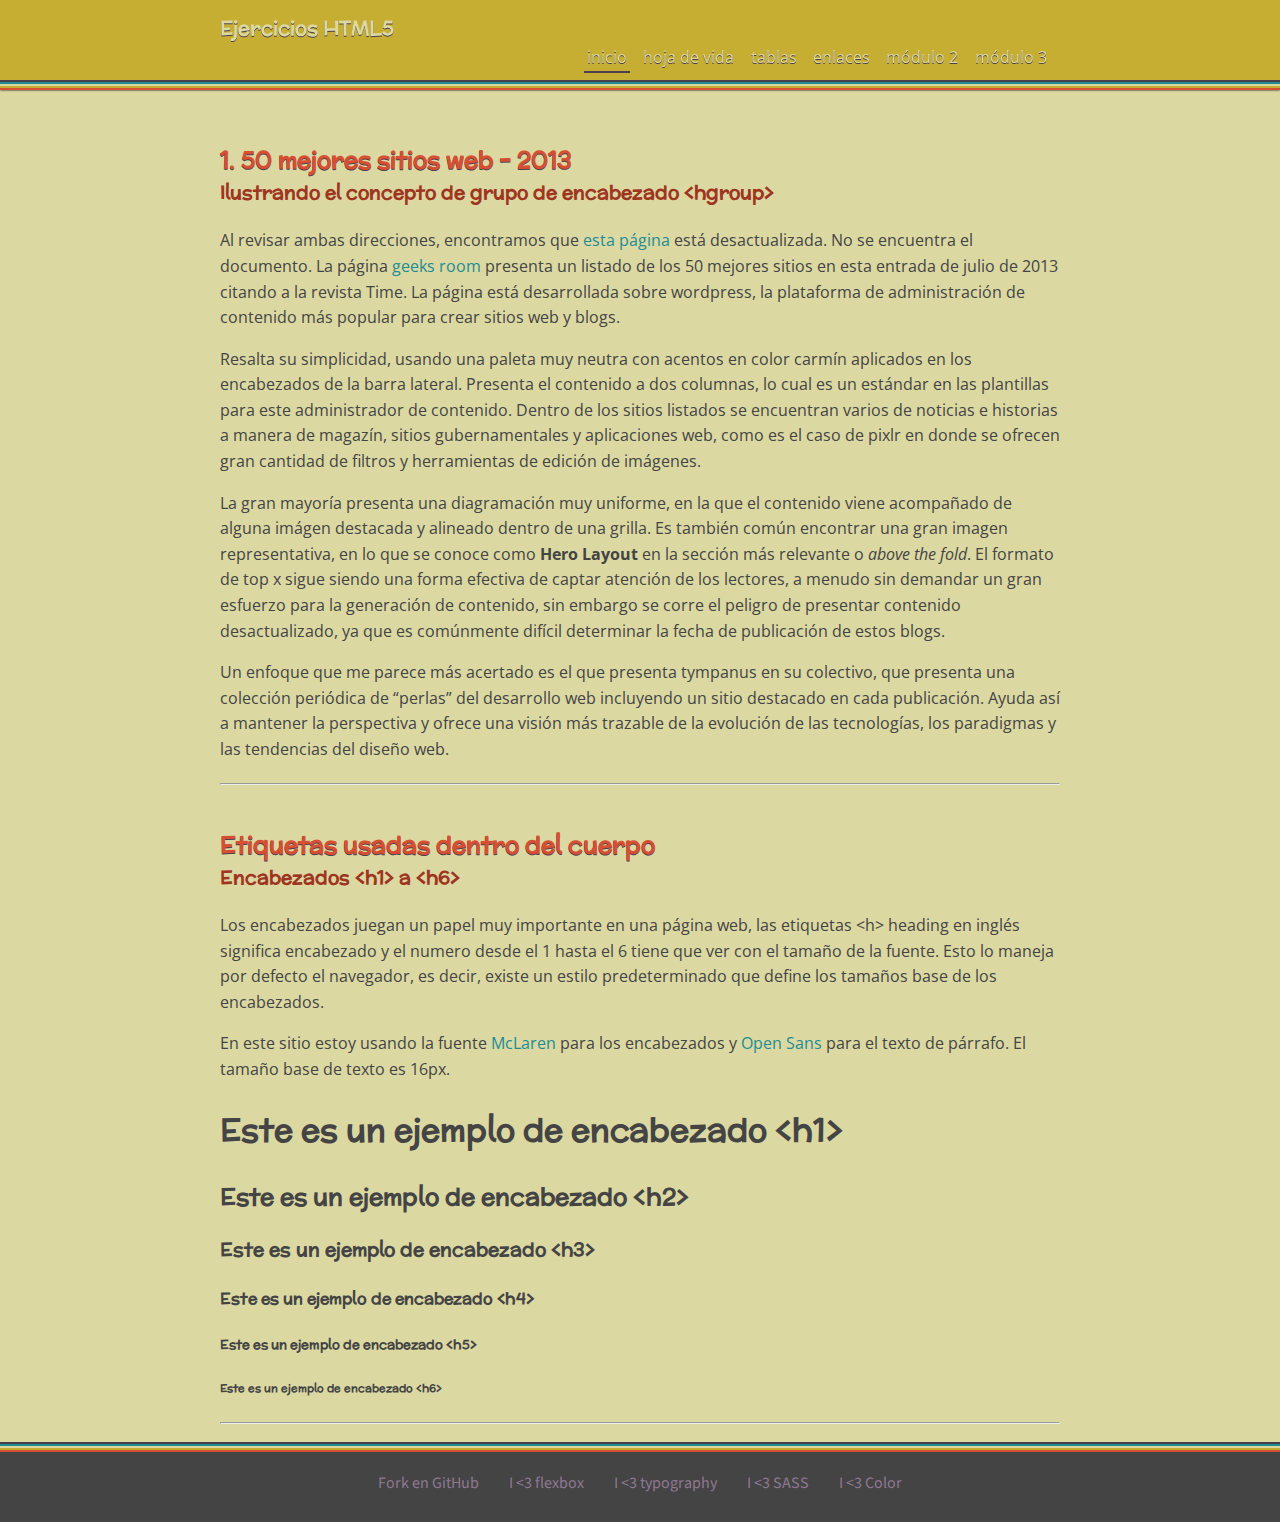
<file: index.html>
<!doctype html>
<html lang="es">

<head>
    <meta charset="UTF-8">
    <meta name="author" content="Jlixerkun Camargo">
    <meta name="description" content="HTML5 UMB virtual - 2016-1">
    <meta name="keywords" content="HTML5 CSS JavaScript">
    <meta name="viewport" content="width=device-width, initial-scale=1.0">

    <title>Inicio | HTML5 UMB virtual</title>

    <link rel="stylesheet" href="css/miEstilo.css">
</head>

<body>
    <div class="pagina">
        <header class="cabeza">
            <div class="contenedor">
                <div class="encabezado">
                    <h1 class="titulo-sitio"><a href="index.html">Ejercicios HTML5</a></h1>
                    <nav class="navegacion-principal">
                        <ul>
                            <li class="active"><a href="index.html">inicio</a></li>
                            <li><a href="hoja-de-vida.html">hoja de vida</a></li>
                            <li><a href="tabla.html">tablas</a></li>
                            <li><a href="enlaces.html">enlaces</a></li>
                            <li><a href="pagina2.html">módulo 2</a></li>                            
                            <li><a href="modulo3.html">módulo 3</a></li>
                        </ul>
                    </nav>
                </div>
            </div>
        </header>

        <section class="cuerpo">
            <div class="contenedor">
                <div class="seccion">
                    <hgroup>
                        <h2 class="titulo">1. 50 mejores sitios web - 2013</h2>
                        <h3 class="subtitulo">Ilustrando el concepto de grupo de encabezado &lt;hgroup&gt;</h3>
                    </hgroup>
                    <p class="texto">Al revisar ambas direcciones, encontramos que <a href="http://www.mejoresdelmundo.com/mejores-paginas-web-del-mundo-queprobablemente-no-conozcas" target="_blank">esta página</a> está desactualizada. No se encuentra el documento. La página <a href="http://geeksroom.com/2013/07/los-50-mejores-sitios-web-del-2013-segun-time-magazine/77369/" target="_blank">geeks room</a> presenta un listado de los 50 mejores sitios en esta entrada de julio de 2013 citando a la revista Time. La página está desarrollada sobre wordpress, la plataforma de administración de contenido más popular para crear sitios web y blogs.</p>
                    <p class="texto">Resalta su simplicidad, usando una paleta muy neutra con acentos en color carmín aplicados en los encabezados de la barra lateral. Presenta el contenido a dos columnas, lo cual es un estándar en las plantillas para este administrador de contenido. Dentro de los sitios listados se encuentran varios de noticias e historias a manera de magazín, sitios gubernamentales y aplicaciones web, como es el caso de pixlr en donde se ofrecen gran cantidad de filtros y herramientas de edición de imágenes.</p>
                    <p class="texto">La gran mayoría presenta una diagramación muy uniforme, en la que el contenido viene acompañado de alguna imágen destacada y alineado dentro de una grilla. Es también común encontrar una gran imagen representativa, en lo que se conoce como <strong>Hero Layout</strong> en la sección más relevante o <dfn>above the fold</dfn>. El formato de top x sigue siendo una forma efectiva de captar atención de los lectores, a menudo sin demandar un gran esfuerzo para la generación de contenido, sin embargo se corre el peligro de presentar contenido desactualizado, ya que es comúnmente difícil determinar la fecha de publicación de estos blogs.</p>
                    <p class="texto">Un enfoque que me parece más acertado es el que presenta tympanus en su colectivo, que presenta una colección periódica de “perlas” del desarrollo web incluyendo un sitio destacado en cada publicación. Ayuda así a mantener la perspectiva y ofrece una visión más trazable de la evolución de las tecnologías, los paradigmas y las tendencias del diseño web.</p>
                </div>
                <hr>
                <div class="seccion">
                    <hgroup>
                        <h2 class="titulo">Etiquetas usadas dentro del cuerpo</h2>
                        <h3 class="subtitulo">Encabezados &lt;h1&gt; a &lt;h6&gt;</h2>
                    </hgroup>
                    <p>
                    Los encabezados juegan un papel muy importante en una página web, las etiquetas &lt;h&gt; heading en inglés significa encabezado y el numero desde el 1 hasta el 6 tiene que ver con el tamaño de la fuente. Esto lo maneja por defecto el navegador, es decir, existe un estilo predeterminado que define los tamaños base de los encabezados.
                    </p>
                    <p>En este sitio estoy usando la fuente <a href="https://www.google.com/fonts/specimen/McLaren" target="_blank">McLaren</a> para los encabezados y <a href="https://www.google.com/fonts/specimen/Open+Sans" target="_blank">Open Sans</a> para el texto de párrafo. El tamaño base de texto es 16px.</p>
                    <h1>Este es un ejemplo de encabezado &lt;h1&gt;</h1>
                    <h2>Este es un ejemplo de encabezado &lt;h2&gt;</h2>
                    <h3>Este es un ejemplo de encabezado &lt;h3&gt;</h3>
                    <h4>Este es un ejemplo de encabezado &lt;h4&gt;</h4>
                    <h5>Este es un ejemplo de encabezado &lt;h5&gt;</h5>
                    <h6>Este es un ejemplo de encabezado &lt;h6&gt;</h6>
                </div>
                <hr>
            </div>
        </section>

        <footer class="pie">
            <div class="contenedor">
                <nav class="navegacion-secundaria">
                    <ul>
                        <li><a href="https://github.com/jlixerkun/sitioUMB" target="_blank">Fork en GitHub</a></li>
                        <li><a href="https://www.w3.org/TR/css-flexbox-1/" target="_blank">I &lt;3 flexbox</a></li>
                        <li><a href="https://www.google.com/fonts/" target="_blank">I &lt;3 typography</a></li>
                        <li><a href="http://sass-lang.com/" target="_blank">I &lt;3 SASS</a></li>
                        <li><a href="http://www.colourlovers.com/palette/1416141/Naked_Palette" target="_blank">I &lt;3 Color</a></li>
                    </ul>
                </nav>
            </div>
        </footer>

    </div>


<script src="js/jquery-1.12.3.min.js"></script>
<script src="js/scripts.js"></script>
</body>

</html>
</file>
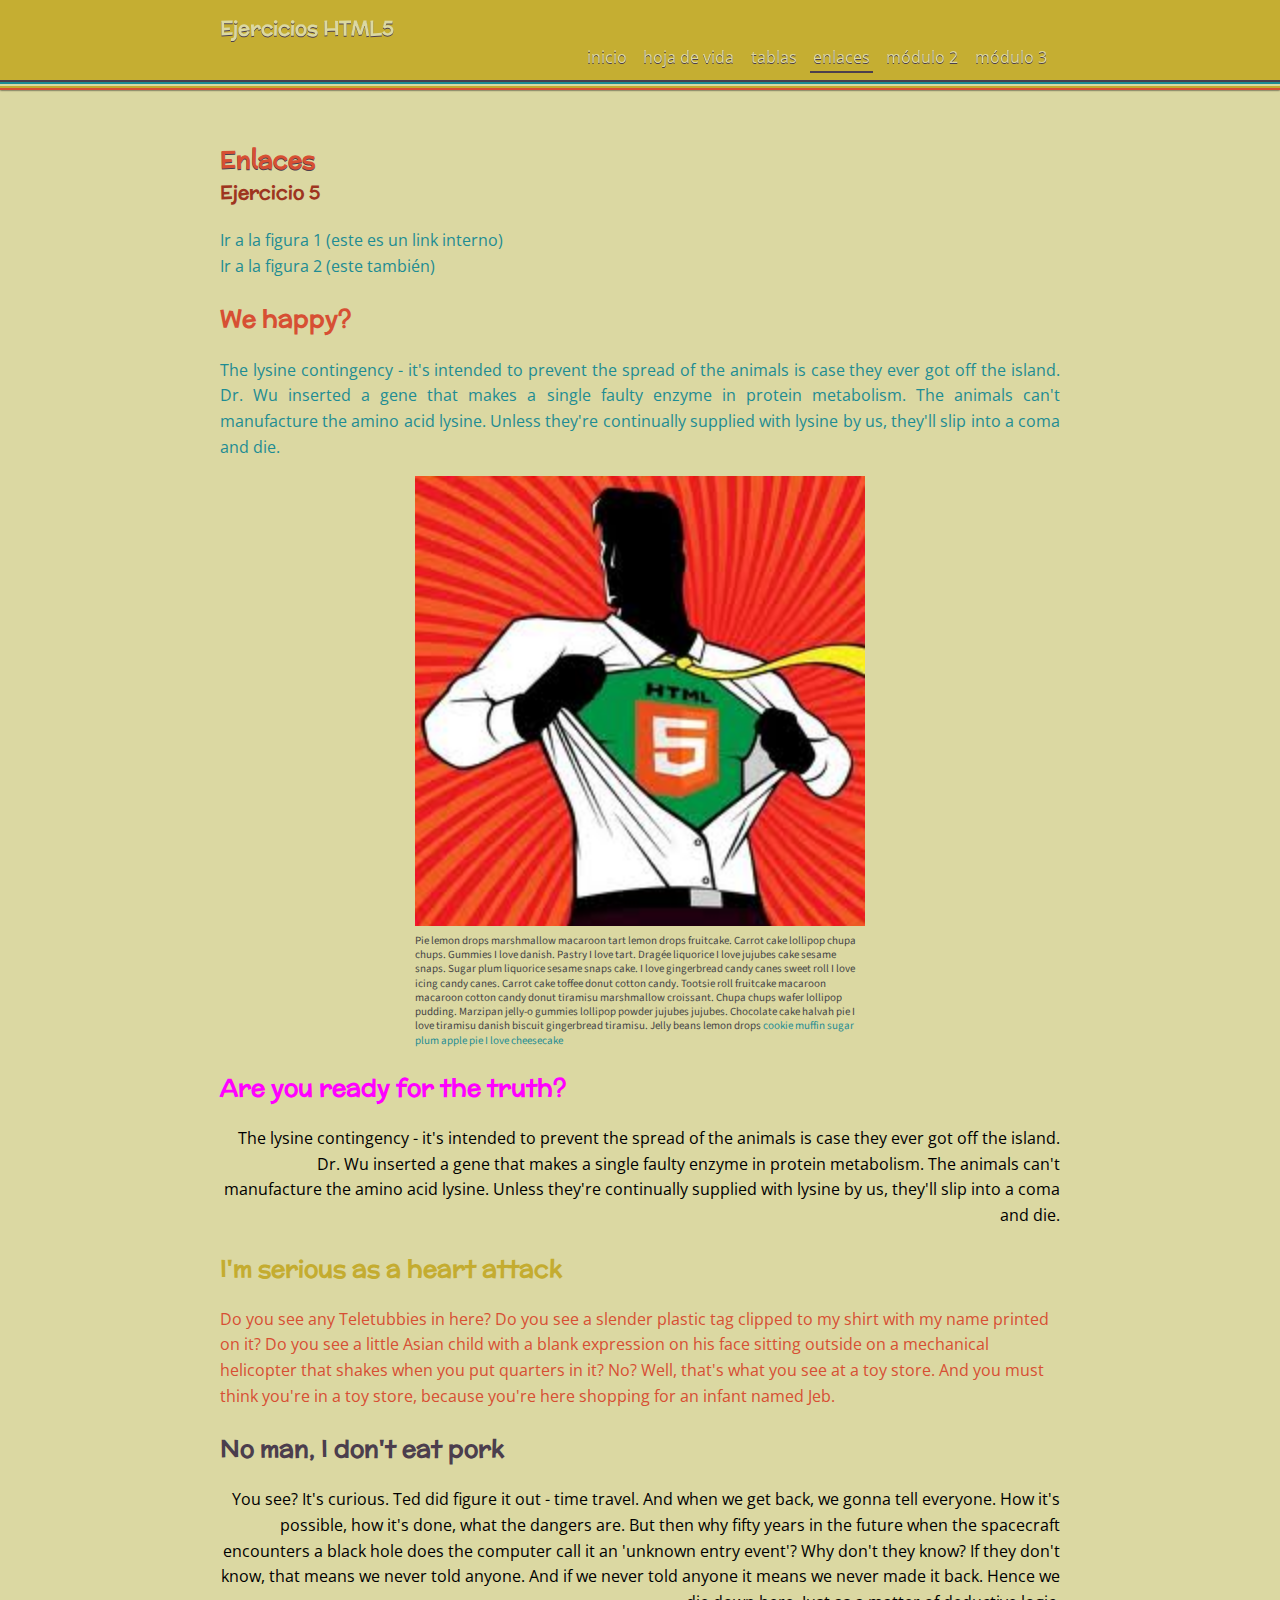
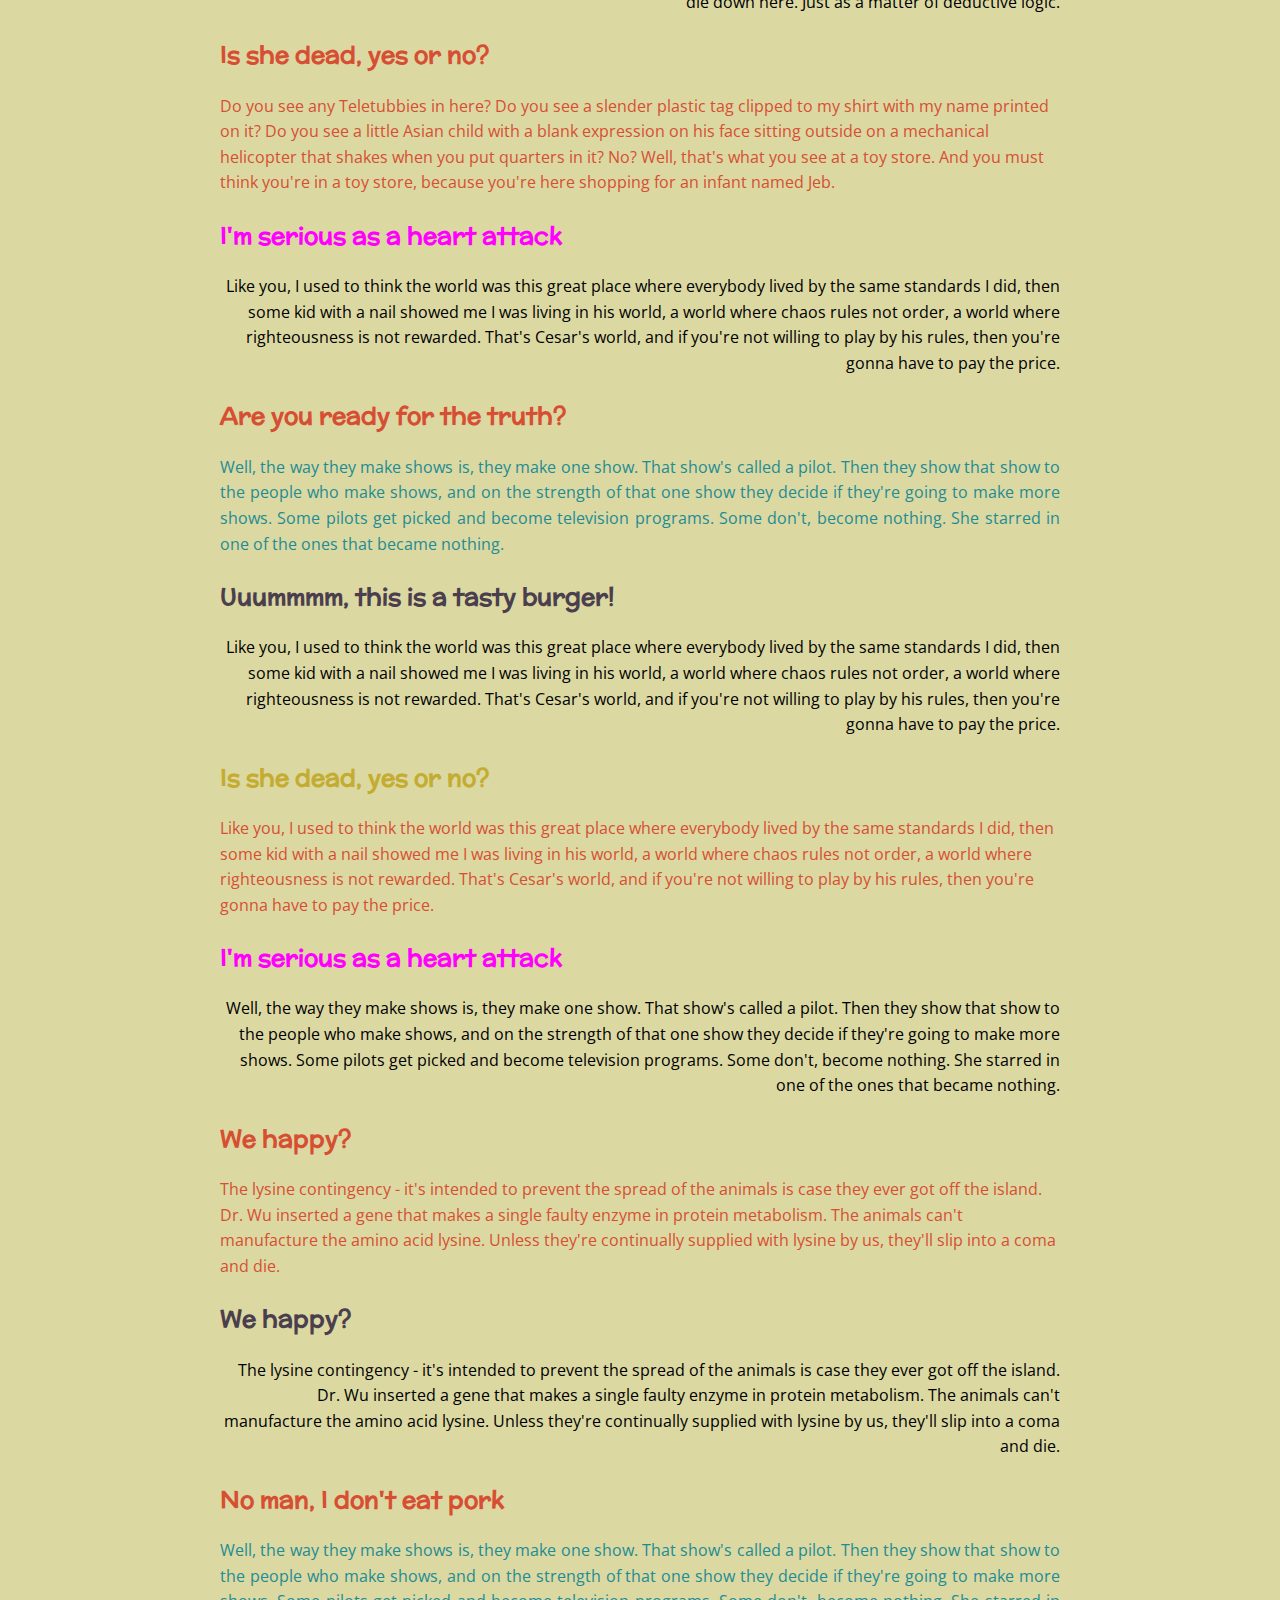
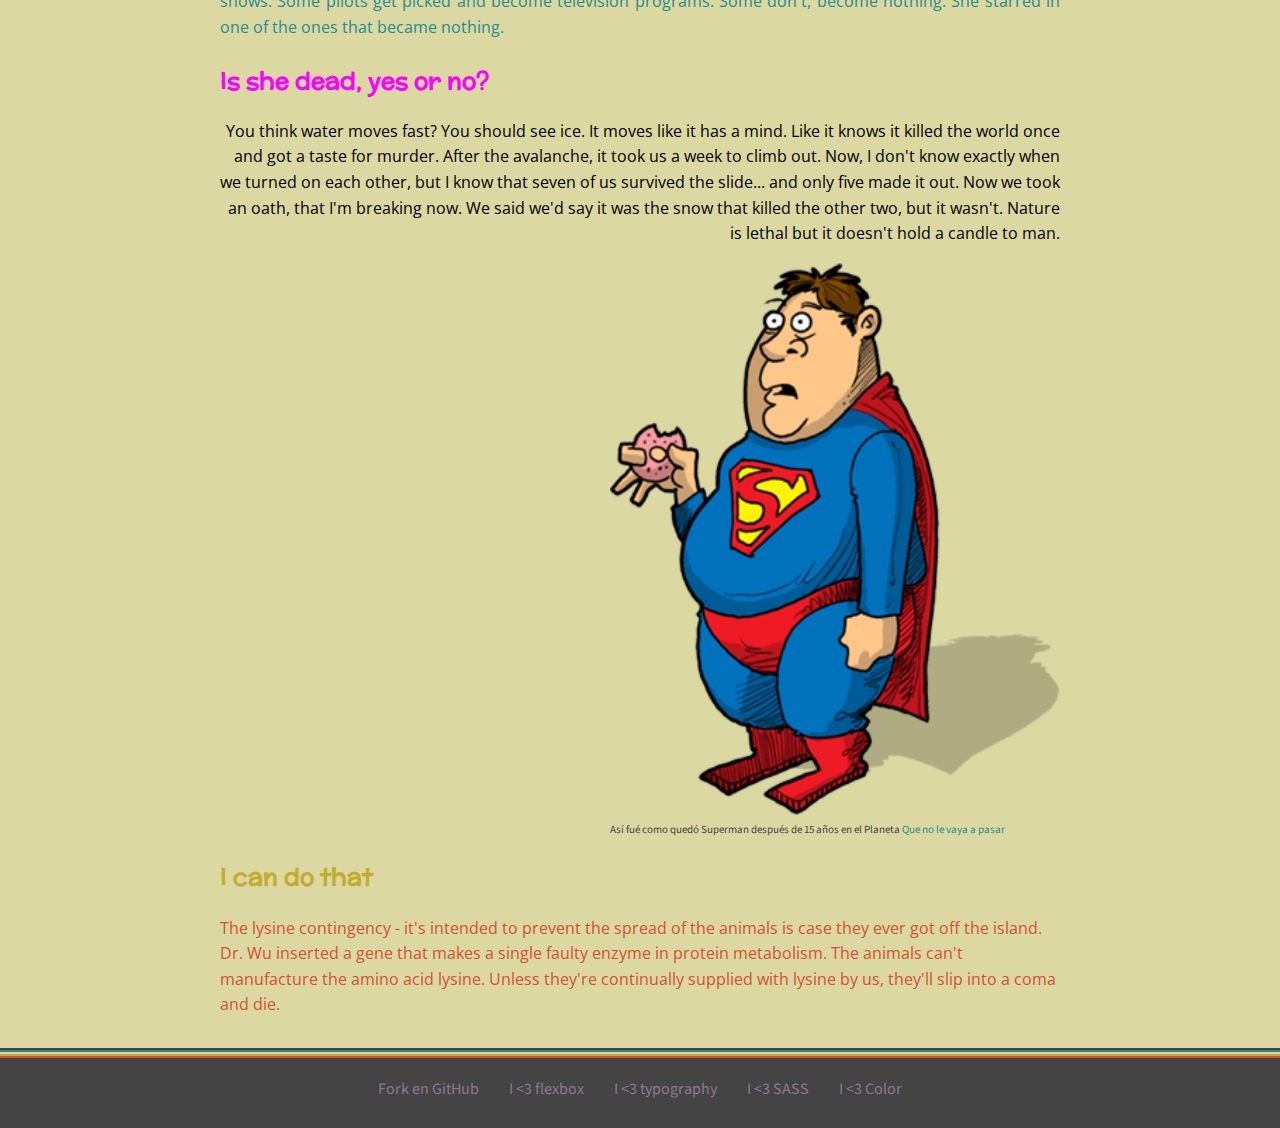
<file: enlaces.html>
<!doctype html>
<html lang="es">

<head>
    <meta charset="UTF-8">
    <meta name="author" content="Jlixerkun Camargo">
    <meta name="description" content="HTML5 UMB virtual - 2016-1">
    <meta name="keywords" content="HTML5 CSS JavaScript">
    <meta name="viewport" content="width=device-width, initial-scale=1.0">

    <title>Enlaces | HTML5 UMB virtual</title>

    <link rel="stylesheet" href="css/miEstilo.css">
</head>

<body>
    <div class="pagina">
        <header class="cabeza">
            <div class="contenedor">
                <div class="encabezado">
                    <h1 class="titulo-sitio"><a href="index.html">Ejercicios HTML5</a></h1>
                    <nav class="navegacion-principal">
                        <ul>
                            <li><a href="index.html">inicio</a></li>
                            <li><a href="hoja-de-vida.html">hoja de vida</a></li>
                            <li><a href="tabla.html">tablas</a></li>
                            <li class="active"><a href="enlaces.html">enlaces</a></li>
                            <li><a href="pagina2.html">módulo 2</a></li>                            
                            <li><a href="modulo3.html">módulo 3</a></li>
                        </ul>
                    </nav>
                </div>
            </div>
        </header>

        <section class="cuerpo">
            <div class="contenedor">
                <div class="seccion multicolor">
                    <hgroup>
                        <h2 class="titulo">Enlaces</h2>
                        <h3 class="subtitulo">Ejercicio 5</h3>
                    </hgroup>

                    <ul>
                    <li><a href="#fig1">Ir a la figura 1 (este es un link interno)</a></li>
                    <li><a href="#fig2">Ir a la figura 2 (este también)</a></li>
                    </ul>
                    
                    <!-- start slipsum code -->
                    
                    

                    <h2>We happy?</h2>
                    <p>The lysine contingency - it's intended to prevent the spread of the animals is case they ever got off the island. Dr. Wu inserted a gene that makes a single faulty enzyme in protein metabolism. The animals can't manufacture the amino acid lysine. Unless they're continually supplied with lysine by us, they'll slip into a coma and die. </p>
                    <figure  class="centrada" id="fig1">
                        <img src="img/superman.jpg">
                        <figcaption>
                        Pie lemon drops marshmallow macaroon tart lemon drops fruitcake. Carrot cake lollipop chupa chups. Gummies I love danish. Pastry I love tart. Dragée liquorice I love jujubes cake sesame snaps. Sugar plum liquorice sesame snaps cake. I love gingerbread candy canes sweet roll I love icing candy canes. Carrot cake toffee donut cotton candy. Tootsie roll fruitcake macaroon macaroon cotton candy donut tiramisu marshmallow croissant. Chupa chups wafer lollipop pudding. Marzipan jelly-o gummies lollipop powder jujubes jujubes. Chocolate cake halvah pie I love tiramisu danish biscuit gingerbread tiramisu. Jelly beans lemon drops <a href="http://www.appnamenotavailable.appspot.com/">cookie muffin sugar plum apple pie I love cheesecake</a>
                        </figcaption>
                    </figure>
                    <h2>Are you ready for the truth?</h2>
                    <p>The lysine contingency - it's intended to prevent the spread of the animals is case they ever got off the island. Dr. Wu inserted a gene that makes a single faulty enzyme in protein metabolism. The animals can't manufacture the amino acid lysine. Unless they're continually supplied with lysine by us, they'll slip into a coma and die. </p>

                    <h2>I'm serious as a heart attack</h2>
                    <p>Do you see any Teletubbies in here? Do you see a slender plastic tag clipped to my shirt with my name printed on it? Do you see a little Asian child with a blank expression on his face sitting outside on a mechanical helicopter that shakes when you put quarters in it? No? Well, that's what you see at a toy store. And you must think you're in a toy store, because you're here shopping for an infant named Jeb. </p>

                    <h2>No man, I don't eat pork</h2>
                    <p>You see? It's curious. Ted did figure it out - time travel. And when we get back, we gonna tell everyone. How it's possible, how it's done, what the dangers are. But then why fifty years in the future when the spacecraft encounters a black hole does the computer call it an 'unknown entry event'? Why don't they know? If they don't know, that means we never told anyone. And if we never told anyone it means we never made it back. Hence we die down here. Just as a matter of deductive logic. </p>

                    <h2>Is she dead, yes or no?</h2>
                    <p>Do you see any Teletubbies in here? Do you see a slender plastic tag clipped to my shirt with my name printed on it? Do you see a little Asian child with a blank expression on his face sitting outside on a mechanical helicopter that shakes when you put quarters in it? No? Well, that's what you see at a toy store. And you must think you're in a toy store, because you're here shopping for an infant named Jeb. </p>

                    <h2>I'm serious as a heart attack</h2>
                    <p>Like you, I used to think the world was this great place where everybody lived by the same standards I did, then some kid with a nail showed me I was living in his world, a world where chaos rules not order, a world where righteousness is not rewarded. That's Cesar's world, and if you're not willing to play by his rules, then you're gonna have to pay the price. </p>

                    <h2>Are you ready for the truth?</h2>
                    <p>Well, the way they make shows is, they make one show. That show's called a pilot. Then they show that show to the people who make shows, and on the strength of that one show they decide if they're going to make more shows. Some pilots get picked and become television programs. Some don't, become nothing. She starred in one of the ones that became nothing. </p>

                    <h2>Uuummmm, this is a tasty burger!</h2>
                    <p>Like you, I used to think the world was this great place where everybody lived by the same standards I did, then some kid with a nail showed me I was living in his world, a world where chaos rules not order, a world where righteousness is not rewarded. That's Cesar's world, and if you're not willing to play by his rules, then you're gonna have to pay the price. </p>

                    <h2>Is she dead, yes or no?</h2>
                    <p>Like you, I used to think the world was this great place where everybody lived by the same standards I did, then some kid with a nail showed me I was living in his world, a world where chaos rules not order, a world where righteousness is not rewarded. That's Cesar's world, and if you're not willing to play by his rules, then you're gonna have to pay the price. </p>

                    <h2>I'm serious as a heart attack</h2>
                    <p>Well, the way they make shows is, they make one show. That show's called a pilot. Then they show that show to the people who make shows, and on the strength of that one show they decide if they're going to make more shows. Some pilots get picked and become television programs. Some don't, become nothing. She starred in one of the ones that became nothing. </p>

                    <h2>We happy?</h2>
                    <p>The lysine contingency - it's intended to prevent the spread of the animals is case they ever got off the island. Dr. Wu inserted a gene that makes a single faulty enzyme in protein metabolism. The animals can't manufacture the amino acid lysine. Unless they're continually supplied with lysine by us, they'll slip into a coma and die. </p>

                    <h2>We happy?</h2>
                    <p>The lysine contingency - it's intended to prevent the spread of the animals is case they ever got off the island. Dr. Wu inserted a gene that makes a single faulty enzyme in protein metabolism. The animals can't manufacture the amino acid lysine. Unless they're continually supplied with lysine by us, they'll slip into a coma and die. </p>

                    <h2>No man, I don't eat pork</h2>
                    <p>Well, the way they make shows is, they make one show. That show's called a pilot. Then they show that show to the people who make shows, and on the strength of that one show they decide if they're going to make more shows. Some pilots get picked and become television programs. Some don't, become nothing. She starred in one of the ones that became nothing. </p>

                    <h2>Is she dead, yes or no?</h2>
                    <p>You think water moves fast? You should see ice. It moves like it has a mind. Like it knows it killed the world once and got a taste for murder. After the avalanche, it took us a week to climb out. Now, I don't know exactly when we turned on each other, but I know that seven of us survived the slide... and only five made it out. Now we took an oath, that I'm breaking now. We said we'd say it was the snow that killed the other two, but it wasn't. Nature is lethal but it doesn't hold a candle to man. </p>
                    <figure  class="derecha" id="fig2">
                        <img src="img/superman2.png" alt="Peligros del sedentarismo asociados con la obesidad">
                        <figcaption>
                        Así fué como quedó Superman después de 15 años en el Planeta <a href="https://browserdiet.com/" target="_blank">Que no le vaya a pasar</a>
                        </figcaption>
                    </figure>

                    <h2>I can do that</h2>
                    <p>The lysine contingency - it's intended to prevent the spread of the animals is case they ever got off the island. Dr. Wu inserted a gene that makes a single faulty enzyme in protein metabolism. The animals can't manufacture the amino acid lysine. Unless they're continually supplied with lysine by us, they'll slip into a coma and die. </p>

                    <!-- end slipsum code -->



                </div>
            </div>
        </section>

        <footer class="pie">
            <div class="contenedor">
                <nav class="navegacion-secundaria">
                    <ul>
                        <li><a href="https://github.com/jlixerkun/sitioUMB" target="_blank">Fork en GitHub</a></li>
                        <li><a href="https://www.w3.org/TR/css-flexbox-1/" target="_blank">I &lt;3 flexbox</a></li>
                        <li><a href="https://www.google.com/fonts/" target="_blank">I &lt;3 typography</a></li>
                        <li><a href="http://sass-lang.com/" target="_blank">I &lt;3 SASS</a></li>
                        <li><a href="http://www.colourlovers.com/palette/1416141/Naked_Palette" target="_blank">I &lt;3 Color</a></li>
                    </ul>
                </nav>
            </div>
        </footer>

    </div>


<script src="js/jquery-1.12.3.min.js"></script>
<script src="js/scripts.js"></script>
</body>

</html>
</file>
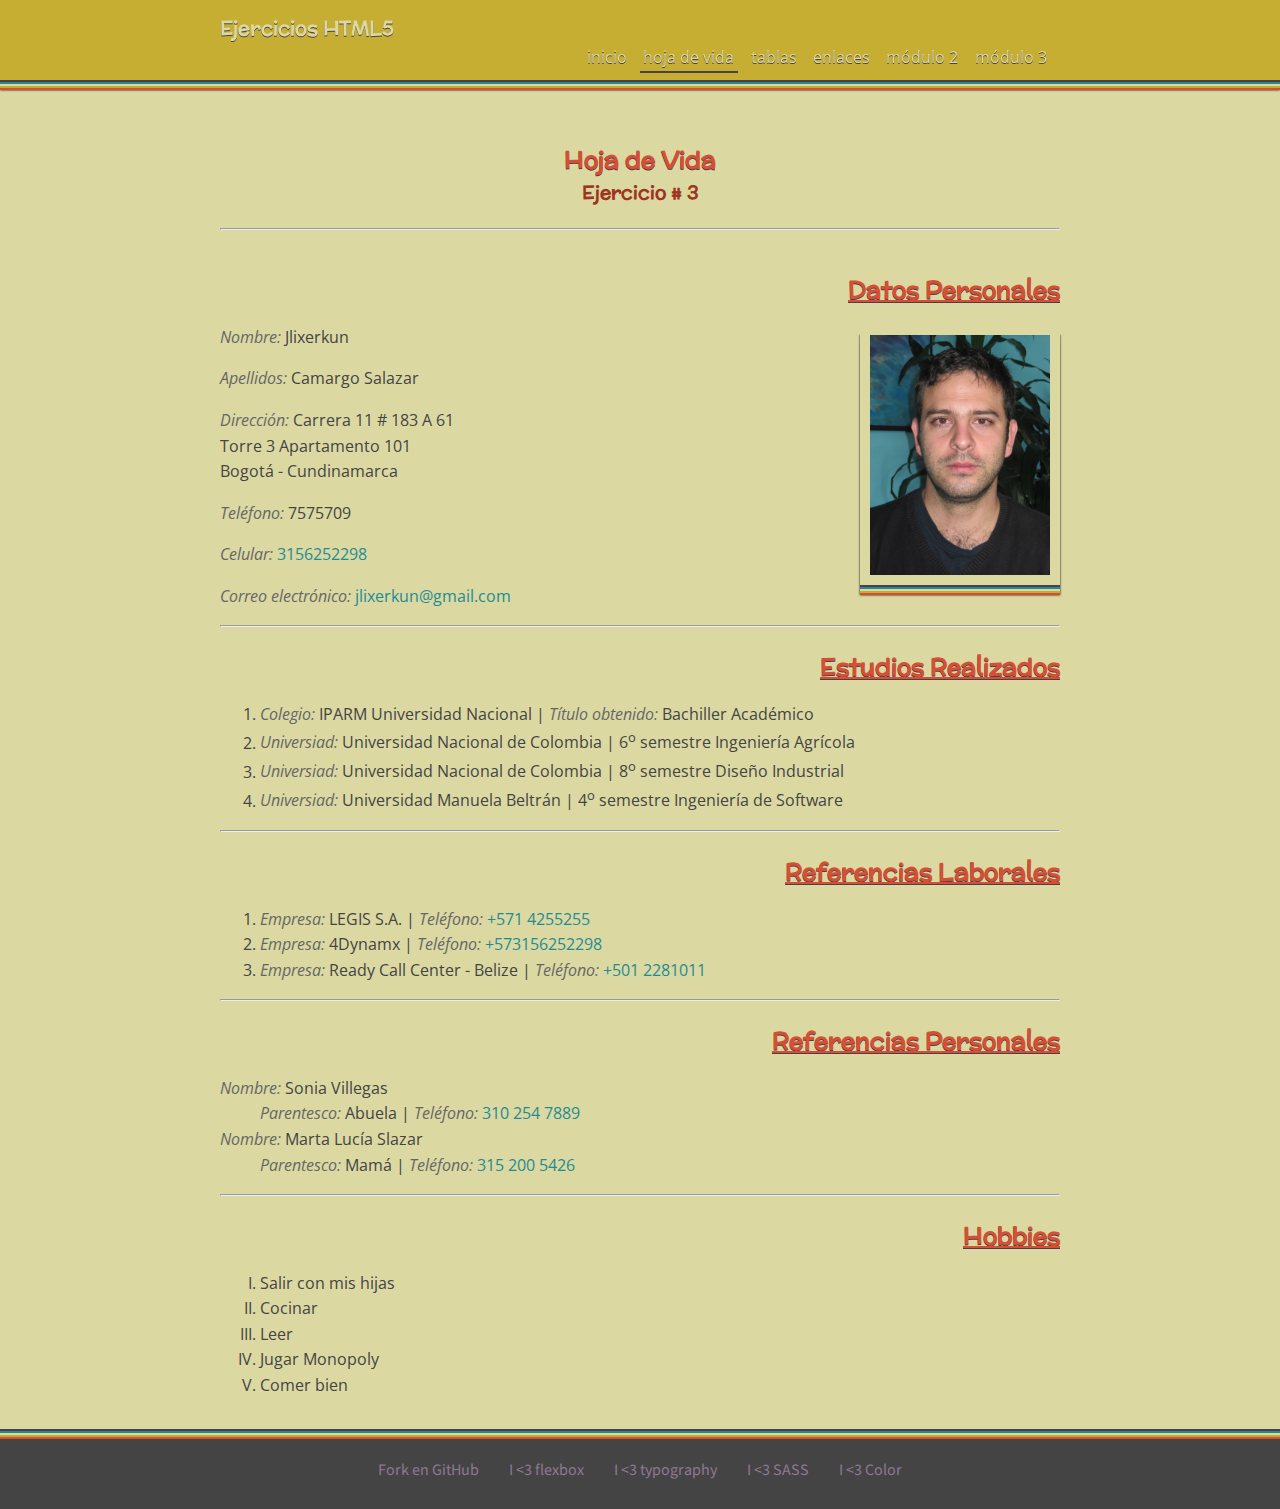
<file: hoja-de-vida.html>
<!doctype html>
<html lang="es">

<head>
    <meta charset="UTF-8">
    <meta name="author" content="Jlixerkun Camargo">
    <meta name="description" content="HTML5 UMB virtual - 2016-1">
    <meta name="keywords" content="HTML5 CSS JavaScript">
    <meta name="viewport" content="width=device-width, initial-scale=1.0">

    <title>Hoja de vida | HTML5 UMB virtual</title>

    <link rel="stylesheet" href="css/miEstilo.css">
</head>

<body>
    <div class="pagina">
        <header class="cabeza">
            <div class="contenedor">
                <div class="encabezado">
                    <h1 class="titulo-sitio"><a href="index.html">Ejercicios HTML5</a></h1>
                    <nav class="navegacion-principal">
                        <ul>
                            <li><a href="index.html">inicio</a></li>
                            <li class="active"><a href="hoja-de-vida.html">hoja de vida</a></li>
                            <li><a href="tabla.html">tablas</a></li>
                            <li><a href="enlaces.html">enlaces</a></li>
                            <li><a href="pagina2.html">módulo 2</a></li>                            
                            <li><a href="modulo3.html">módulo 3</a></li>
                        </ul>
                    </nav>
                </div>
            </div>
        </header>

        <section class="cuerpo">
            <div class="contenedor">
                <div class="seccion">
                    <hgroup>
                        <center>
                            <h2 class="titulo">Hoja de Vida</h2>
                            <h3 class="subtitulo">Ejercicio # 3</h3>
                        </center>
                    </hgroup>
                </div>
                <hr>
                <div class="seccion">
                    <h2 class="titulo texto-derecha"><u>Datos Personales</u></h2>
                    <p><span class="enunciado">Nombre:</span> Jlixerkun <img src="img/jlixerkun.JPG" title="Jlixerkun Camargo Salazar CC 79880717" class="alinear-derecha"></p>
                    <p><span class="enunciado">Apellidos:</span> Camargo Salazar</p>
                    <p><span class="enunciado">Dirección:</span> Carrera 11 # 183 A 61 <br>Torre 3 Apartamento 101<br>Bogotá - Cundinamarca</p>
                    <p><span class="enunciado">Teléfono:</span> 7575709</p>
                    <p><span class="enunciado">Celular:</span> <a href="tel:3156252298">3156252298</a></p>
                    <p><span class="enunciado">Correo electrónico:</span> <a href="mailto:jlixerkun@gmail.com">jlixerkun@gmail.com</a></p>
                    <hr>
                    <h2 class="titulo texto-derecha"><u>Estudios Realizados</u></h2>
                    <ol>
                        <li><span class="enunciado">Colegio:</span> IPARM Universidad Nacional | <span class="enunciado">Título obtenido:</span> Bachiller Académico</li>
                        <li><span class="enunciado">Universiad:</span> Universidad Nacional de Colombia | 6<sup>o</sup> semestre Ingeniería Agrícola</li>
                        <li><span class="enunciado">Universiad:</span> Universidad Nacional de Colombia | 8<sup>o</sup> semestre Diseño Industrial</li>
                        <li><span class="enunciado">Universiad:</span> Universidad Manuela Beltrán | 4<sup>o</sup> semestre Ingeniería de Software</li>
                    </ol>
                    <hr>
                    <h2 class="titulo texto-derecha"><u>Referencias Laborales</u></h2>
                    
                    <ol>
                        <li><span class="enunciado">Empresa:</span> LEGIS S.A. | <span class="enunciado">Teléfono:</span> <a href="tel:5714255255">+571 4255255</a></li>
                        <li><span class="enunciado">Empresa:</span> 4Dynamx | <span class="enunciado">Teléfono:</span> <a href="tel:573156252298">+573156252298</a></li>
                        <li><span class="enunciado">Empresa:</span> Ready Call Center - Belize | <span class="enunciado">Teléfono:</span> <a href="tel:5012281011">+501 2281011</a></li>
                    </ol>
                    
                    <hr>
                    <h2 class="titulo texto-derecha"><u>Referencias Personales</u></h2>
                    <dl>
                        <dt><span class="enunciado">Nombre: </span>Sonia Villegas</dt>
                        <dd><span class="enunciado">Parentesco: </span>Abuela | <span class="enunciado">Teléfono: </span><a href="tel:573102547889">310 254 7889</a></dd>
                        <dt><span class="enunciado">Nombre: </span>Marta Lucía Slazar</dt>
                        <dd><span class="enunciado">Parentesco: </span>Mamá | <span class="enunciado">Teléfono: </span><a href="tel:573152005426">315 200 5426</a></dd>
                    </dl>
                    <hr>
                    <h2 class="titulo texto-derecha"><u>Hobbies</u></h2>
                    <ol type="I">
                        <li>Salir con mis hijas</li>
                        <li>Cocinar</li>
                        <li>Leer</li>
                        <li>Jugar Monopoly</li>
                        <li>Comer bien</li>
                    </ol>
                    
                </div>
            </div>
        </section>

        <footer class="pie">
            <div class="contenedor">
                <nav class="navegacion-secundaria">
                    <ul>
                        <li><a href="https://github.com/jlixerkun/sitioUMB" target="_blank">Fork en GitHub</a></li>
                        <li><a href="https://www.w3.org/TR/css-flexbox-1/" target="_blank">I &lt;3 flexbox</a></li>
                        <li><a href="https://www.google.com/fonts/" target="_blank">I &lt;3 typography</a></li>
                        <li><a href="http://sass-lang.com/" target="_blank">I &lt;3 SASS</a></li>
                        <li><a href="http://www.colourlovers.com/palette/1416141/Naked_Palette" target="_blank">I &lt;3 Color</a></li>
                    </ul>
                </nav>
            </div>
        </footer>

    </div>


<script src="js/jquery-1.12.3.min.js"></script>
<script src="js/scripts.js"></script>
</body>

</html>
</file>
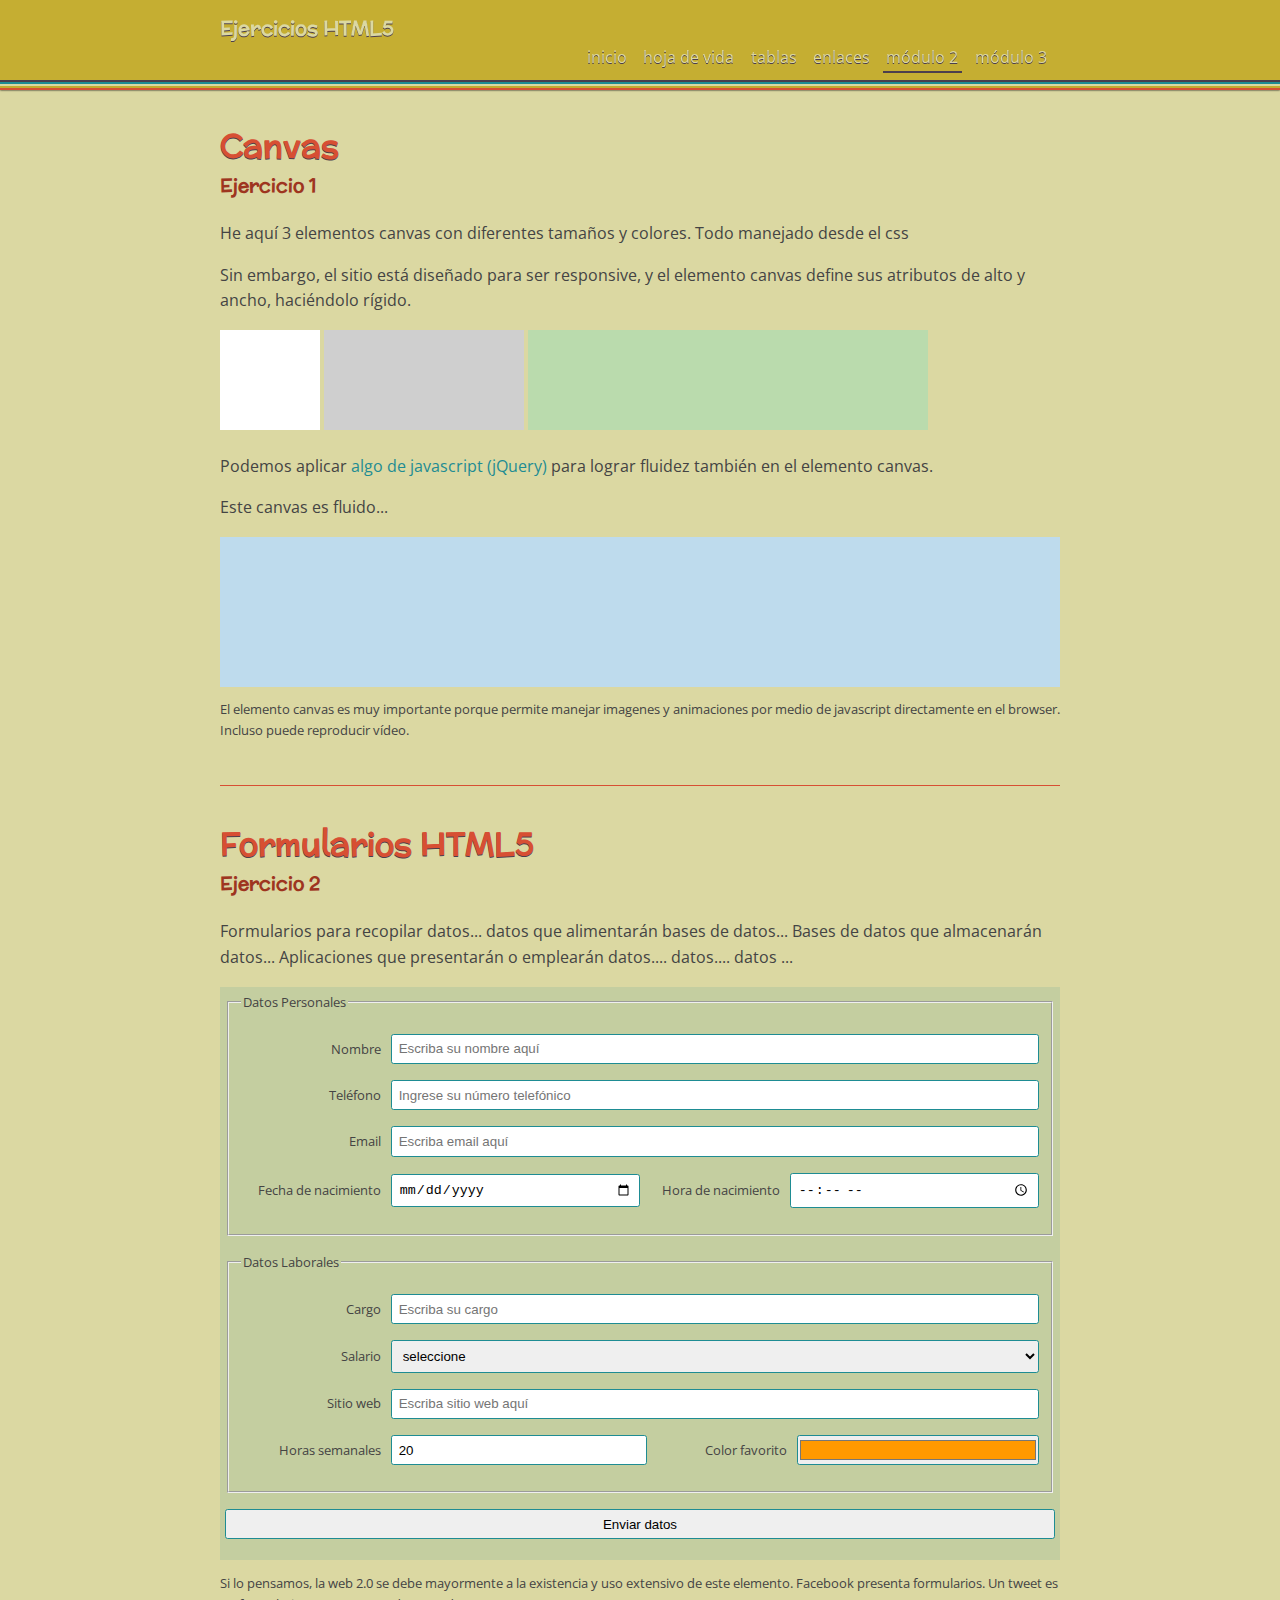
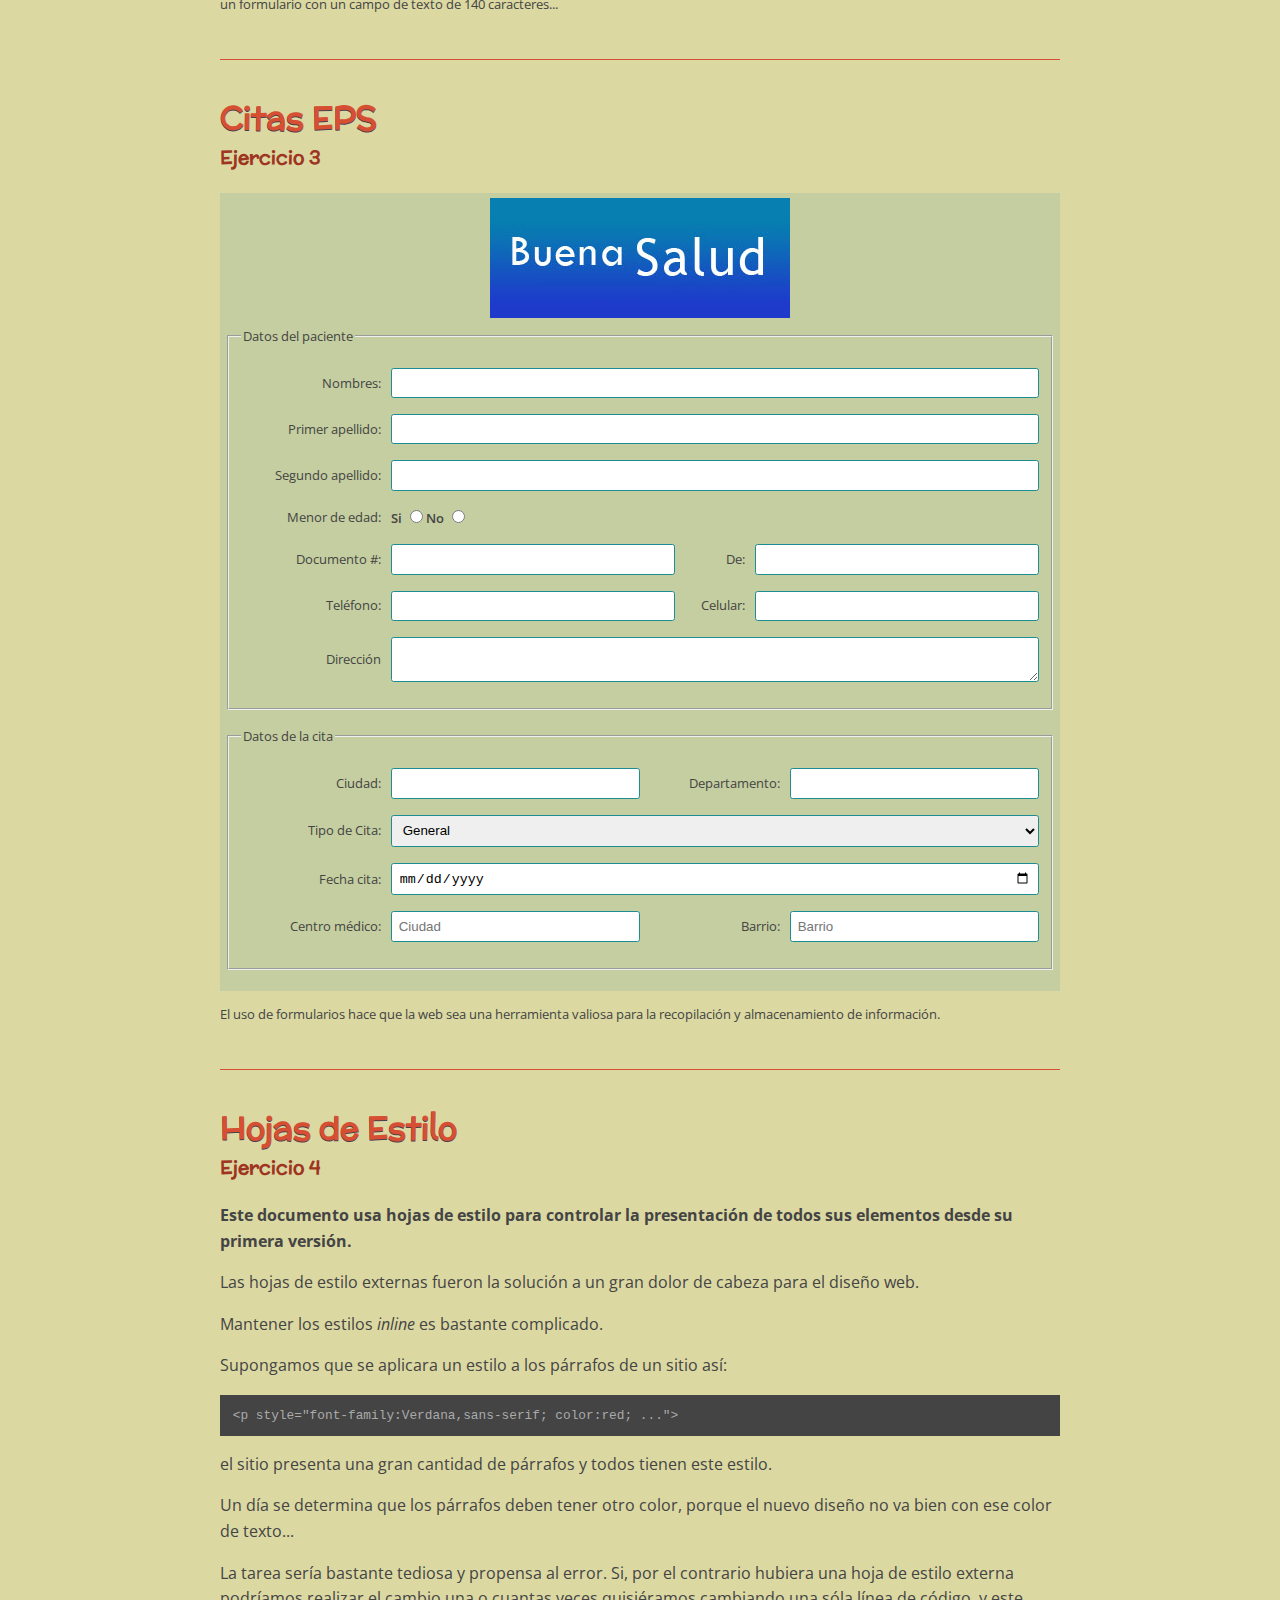
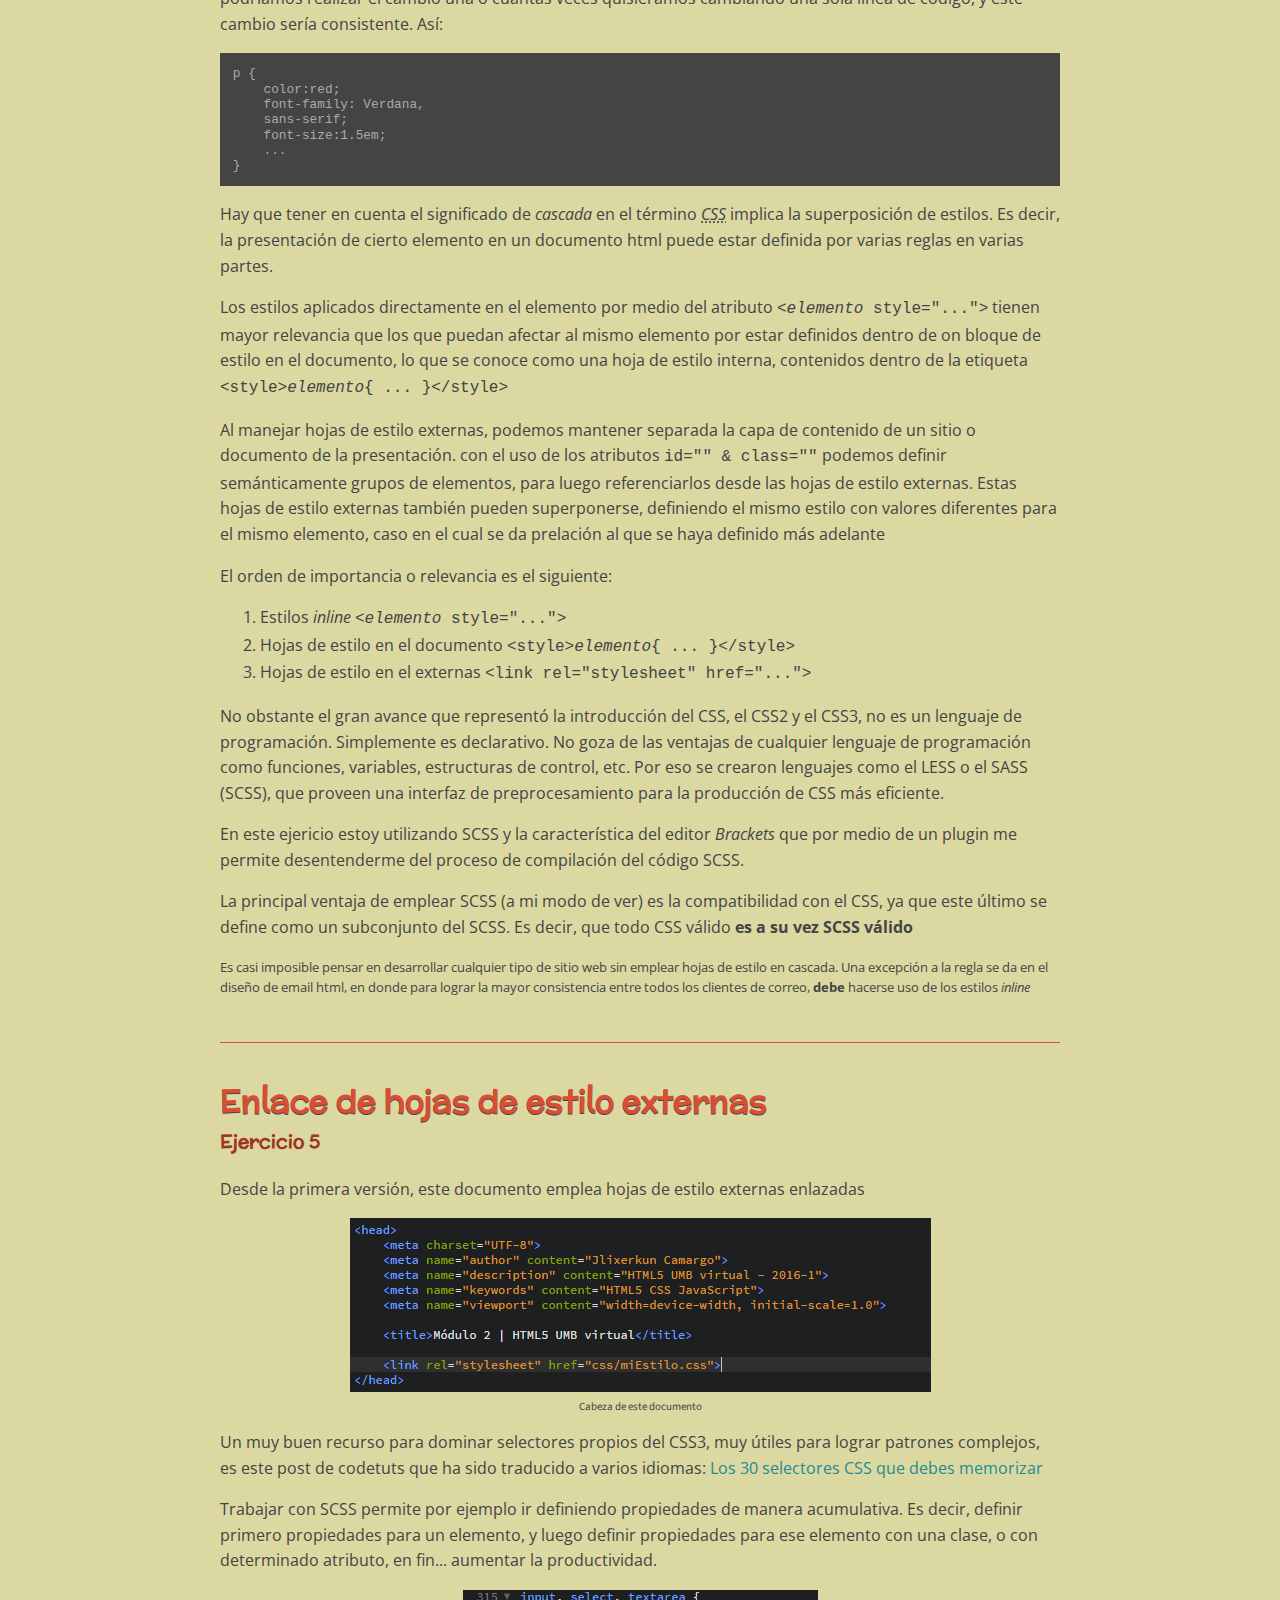
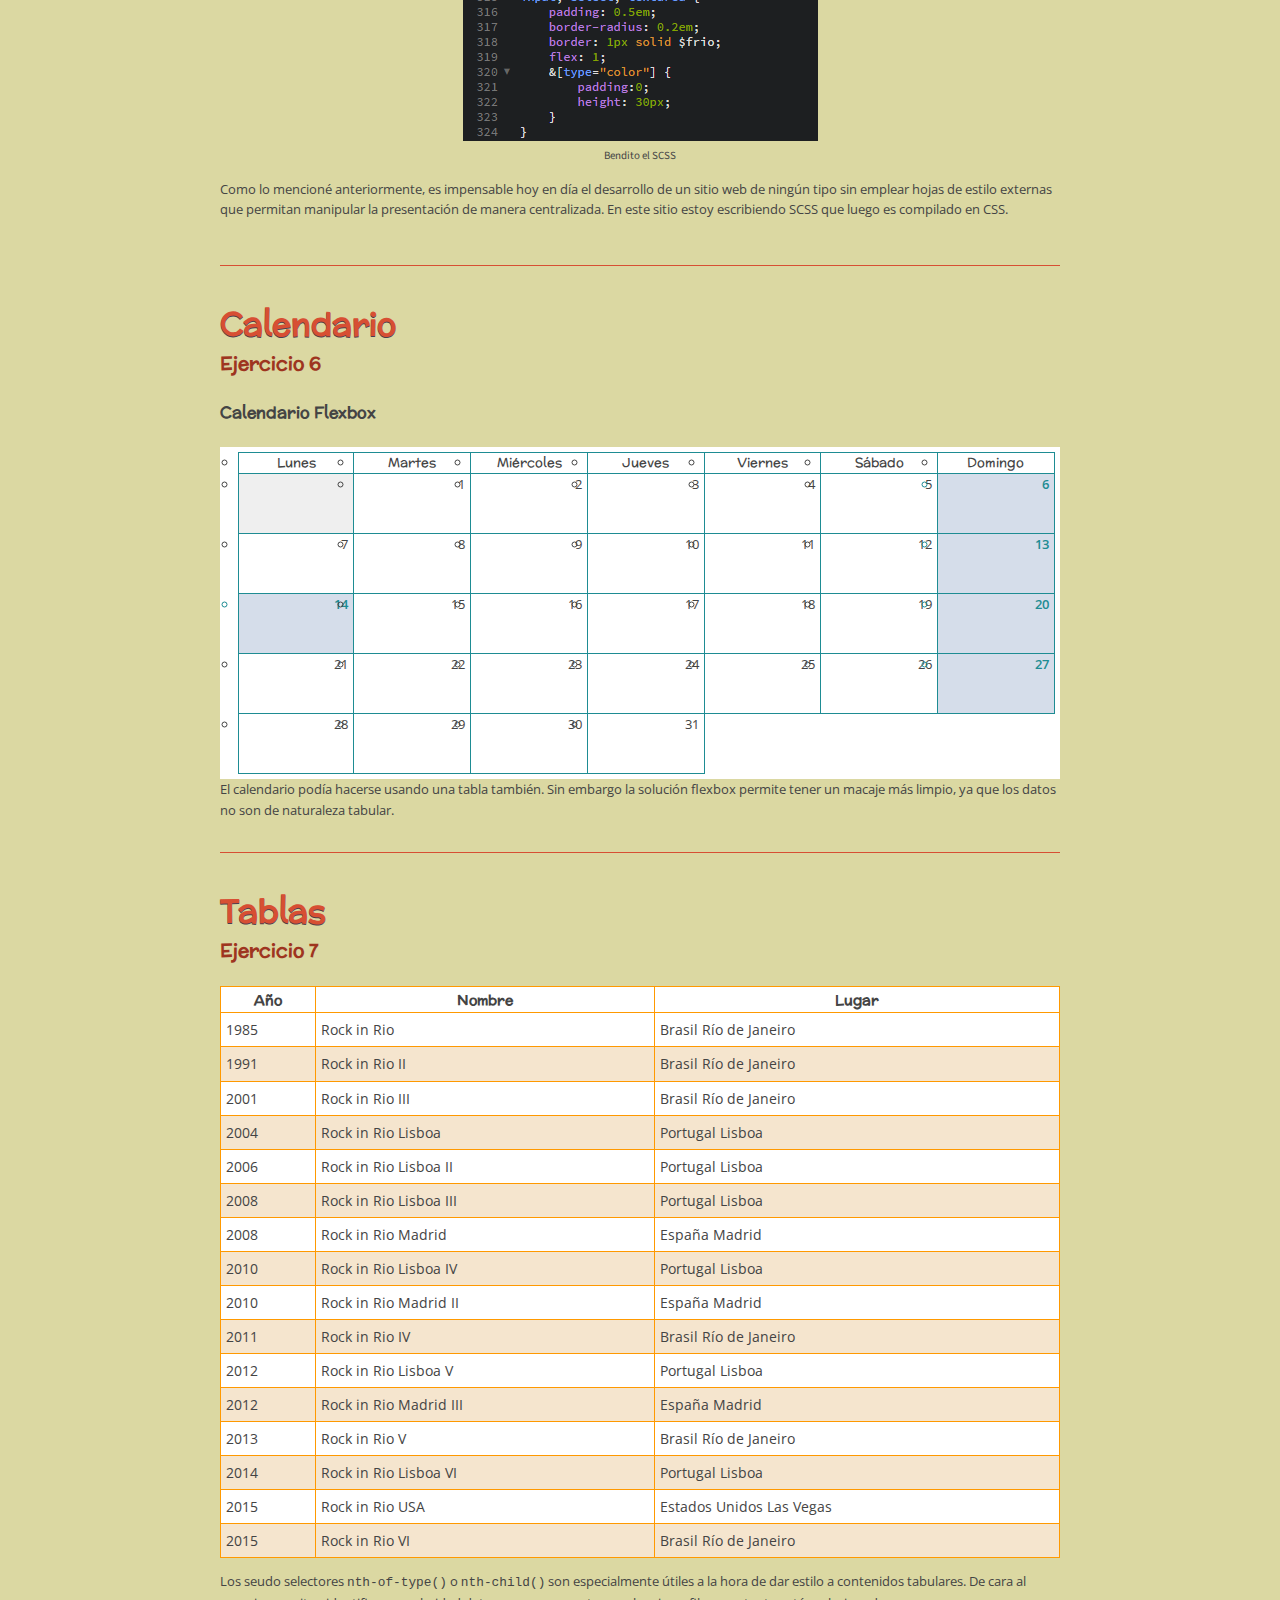
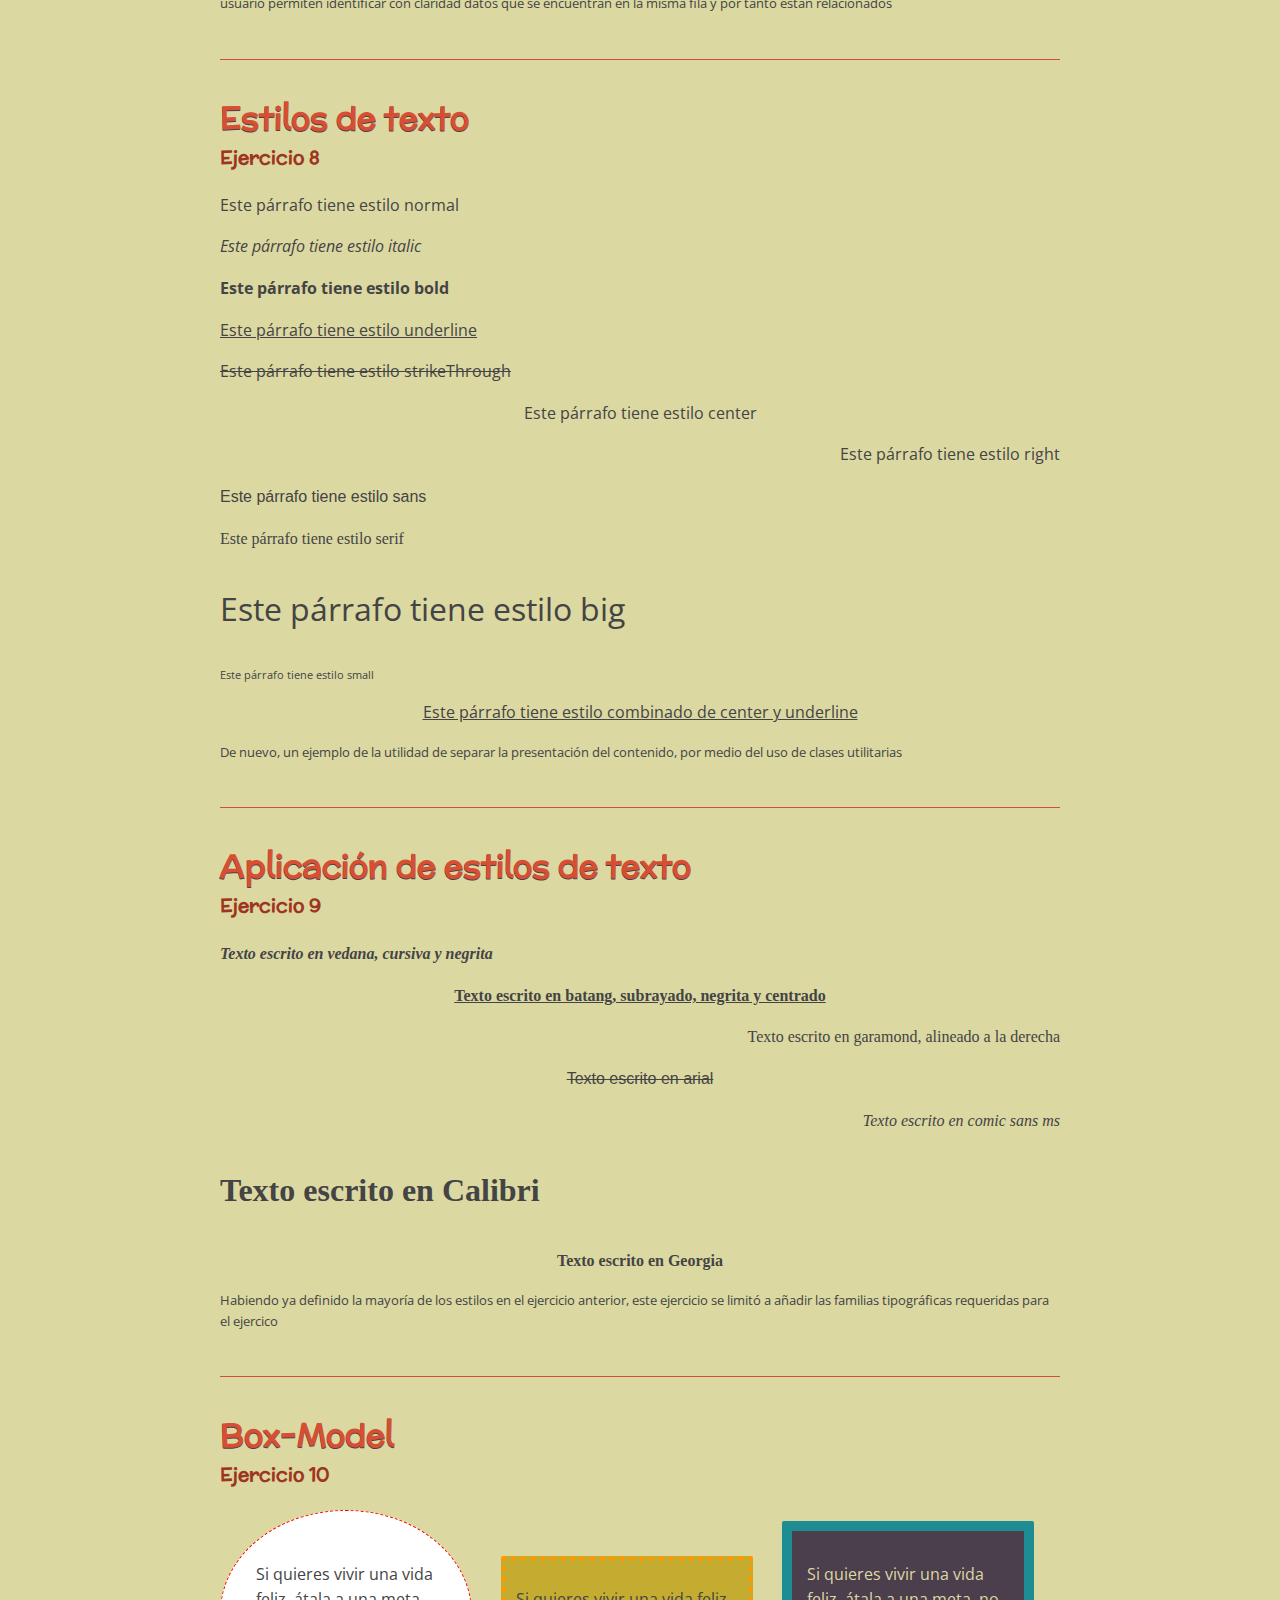
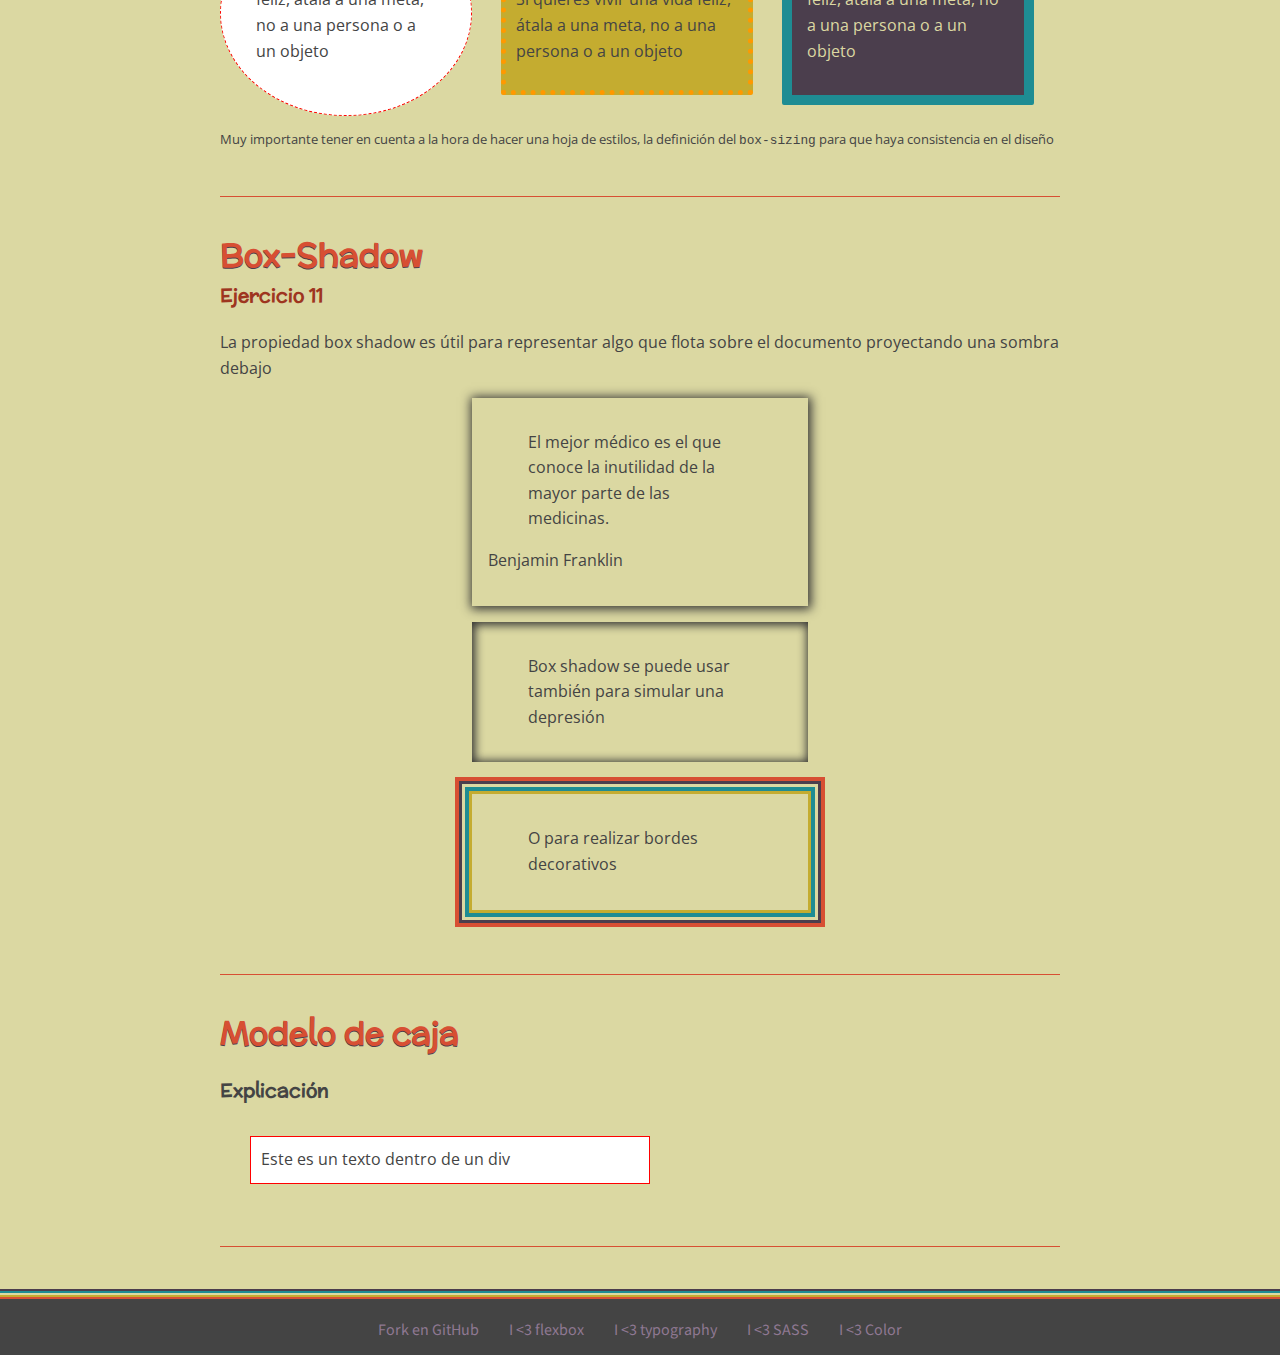
<file: pagina2.html>
<!doctype html>
<html lang="es">

<head>
    <meta charset="UTF-8">
    <meta name="author" content="Jlixerkun Camargo">
    <meta name="description" content="HTML5 UMB virtual - 2016-1">
    <meta name="keywords" content="HTML5 CSS JavaScript">
    <meta name="viewport" content="width=device-width, initial-scale=1.0">

    <title>Módulo 2 | HTML5 UMB virtual</title>

    <link rel="stylesheet" href="css/miEstilo.css">
</head>

<body>
    <div class="pagina">
        <header class="cabeza">
            <div class="contenedor">
                <div class="encabezado">
                    <h1 class="titulo-sitio"><a href="index.html">Ejercicios HTML5</a></h1>
                    <nav class="navegacion-principal">
                        <ul>
                            <li><a href="index.html">inicio</a></li>
                            <li><a href="hoja-de-vida.html">hoja de vida</a></li>
                            <li><a href="tabla.html">tablas</a></li>
                            <li><a href="enlaces.html">enlaces</a></li>
                            <li class="active"><a href="pagina2.html">módulo 2</a></li>                            
                            <li><a href="modulo3.html">módulo 3</a></li>
                        </ul>
                    </nav>
                </div>
            </div>
        </header>

        <section class="cuerpo">
            <div class="contenedor">
                <article class="ejercicio">
                    <header class="titulo-ejercicio">
                        <hgroup>
                            <h1 class="titulo">Canvas</h1>
                            <h3 class="subtitulo">Ejercicio 1</h3>
                        </hgroup>
                    </header>
                    <div class="main" role="main">
                        <p>He aquí 3 elementos canvas con diferentes tamaños y colores. Todo manejado desde el css</p>
                        <p>Sin embargo, el sitio está diseñado para ser responsive, y el elemento canvas define sus atributos de alto y ancho, haciéndolo rígido.</p>

                        <canvas id="canvas1" width="100" height="100"></canvas>
                        <canvas id="canvas2" width="200" height="100"></canvas>
                        <canvas id="canvas3" width="400" height="100"></canvas>
                        <p>Podemos aplicar <a href="http://ameijer.nl/2011/08/resizable-html5-canvas/" target="_blank">algo de javascript (jQuery)</a> para lograr fluidez también en el elemento canvas.</p>
                        <p>Este canvas es fluido...</p>
                        <div class="canvas-container">
                            <canvas id="canvas4" class="canvas-fluido" width="400" height="100"></canvas>
                        </div>
                    </div>

                    <footer class="colofon-ejercicio">
                        <p>El elemento canvas es muy importante porque permite manejar imagenes y animaciones por medio de javascript directamente en el browser. Incluso puede reproducir vídeo.</p>
                    </footer>
                </article>

                <article class="ejercicio">
                    <header class="titulo-ejercicio">
                        <hgroup>
                            <h1 class="titulo">Formularios HTML5</h1>
                            <h3 class="subtitulo">Ejercicio 2</h3>
                        </hgroup>
                    </header>
                    <div class="main" role="main">
                        <p>Formularios para recopilar datos... datos que alimentarán bases de datos... Bases de datos que almacenarán datos... Aplicaciones que presentarán o emplearán datos.... datos.... datos ... </p>
                        <form action="#" method="post" class="recopila-datos">
                            <fieldset name="Datos Personales">
                                <legend>Datos Personales</legend>
                                <div class="campo">
                                    <label for="nombre">Nombre</label>
                                    <input type="text" name="nombre" id="nombre" placeholder="Escriba su nombre aquí" required>
                                </div>

                                <div class="campo">
                                    <label for="telefono">Teléfono</label>
                                    <input type="tel" name="telefono" id="telefono" placeholder="Ingrese su número telefónico" required>
                                </div>

                                <div class="campo">
                                    <label for="email">Email</label>
                                    <input type="email" name="email" id="email" placeholder="Escriba email aquí" required>
                                </div>

                                <div class="campo">
                                    <label for="fecha">Fecha de nacimiento</label>
                                    <input type="date" name="date_control" id="fecha">
                                    <label for="hora">Hora de nacimiento</label>
                                    <input type="time" name="time_control" id="hora">
                                </div>

                            </fieldset>

                            <fieldset name="Datos Laborales">
                                <legend>Datos Laborales</legend>
                                <div class="campo">
                                    <label for="cargo">Cargo</label>
                                    <input type="text" name="cargo" id="cargo" placeholder="Escriba su cargo">
                                </div>

                                <div class="campo">
                                    <label for="salario">Salario</label>
                                    <select required>
                                        <option selected disabled>seleccione</option>
                                        <optgroup label="Malos salarios">
                                            <option value="500">menor al mínimo</option>
                                            <option value="675">El mínimo</option>
                                            <option value="1000">$1'000.000</option>
                                            <option value="1800">$1'800.000</option>
                                        </optgroup>
                                        <optgroup label="Buenos salarios">
                                            <option value="2400">$2'400.000</option>
                                            <option value="3500">$3'500.000</option>
                                            <option value="4200">$4'200.000</option>
                                            <option value="5800">$5'800.000</option>
                                            <option value="8000">Integral</option>
                                        </optgroup>
                                    </select>
                                </div>

                                <div class="campo">
                                    <label for="url">Sitio web</label>
                                    <input type="url" name="url" id="url" placeholder="Escriba sitio web aquí">
                                </div>

                                <div class="campo">
                                    <label for="horas">Horas semanales</label>
                                    <input type="number" name="number_control" id="horas" min="20" max="60" step="5" value="20">

                                    <label for="color">Color favorito</label>
                                    <input type="color" name="color_control" id="color" value="#ff9900">
                                </div>


                            </fieldset>

                            <div class="campo">
                                <input type="submit" value="Enviar datos">
                            </div>

                        </form>


                    </div>

                    <footer class="colofon-ejercicio">
                        <p>Si lo pensamos, la web 2.0 se debe mayormente a la existencia y uso extensivo de este elemento. Facebook presenta formularios. Un tweet es un formulario con un campo de texto de 140 caracteres... </p>
                    </footer>
                </article>

                <article class="ejercicio">
                    <header class="titulo-ejercicio">
                        <hgroup>
                            <h1 class="titulo">Citas EPS</h1>
                            <h3 class="subtitulo">Ejercicio 3</h3>
                        </hgroup>
                    </header>
                    <div class="main" role="main">

                        <form action="#" method="post" id="seleccion-cita">
                            <div class="center">
                                <img src="img/salud.jpg" title="Buena Salud EPS" alt="logo Buena Salud">
                            </div>
                            <fieldset>
                                <legend>Datos del paciente</legend>
                                <div class="campo">
                                    <label for="nombres">Nombres:</label>
                                    <input type="text" name="nombres" id="nombres">
                                </div>

                                <div class="campo">
                                    <label for="apellido1">Primer apellido:</label>
                                    <input type="text" name="apellido1" id="apellido1">
                                </div>

                                <div class="campo">
                                    <label for="apellido2">Segundo apellido:</label>
                                    <input type="text" name="apellido2" id="apellido2">
                                </div>

                                <div class="campo izquierda">
                                    <label for="nombres">Menor de edad:</label>
                                    <span class="radio-label">Si <input type="radio" value="si" name="menor"></span>
                                    <span class="radio-label">No <input type="radio" value="no" name="menor"></span>
                                </div>

                                <div class="campo">
                                    <label for="documento">Documento #:</label>
                                    <input type="number" name="documento" id="documento">
                                    <label class="corta" for="origenDoc">De:</label>
                                    <input list="ciudades" name="origenDoc" id="origenDoc">
                                    <datalist id="ciudades">
                                        <option value="Barranquilla">
                                        <option value="Bogotá">
                                        <option value="Bucaramanga">
                                        <option value="Cali">
                                        <option value="Cartagena">
                                        <option value="Ibagué">
                                        <option value="Medellín">
                                        <option value="Neiva">
                                        <option value="Pasto">
                                    </datalist>
                                </div>

                                <div class="campo">
                                    <label for="telefono">Teléfono:</label>
                                    <input type="number" name="telefono" id="telefono">
                                    <label for="celular" class="corta">Celular:</label>
                                    <input type="number" name="celular" id="celular">
                                </div>

                                <div class="campo">
                                    <label for="Dirección">Dirección</label>
                                    <textarea></textarea>
                                </div>
                            </fieldset>
                            <fieldset>
                                <legend>Datos de la cita</legend>
                                <div class="campo">
                                    <label for="ciudad-cita">Ciudad:</label>
                                    <input type="text" list="ciudad-cita" name="ciudad-cita">
                                    <datalist id="ciudad-cita">
                                        <option value="Barranquilla">
                                            <option value="Bogotá">
                                                <option value="Bucaramanga">
                                                    <option value="Cali">
                                                        <option value="Cartagena">
                                                            <option value="Ibagué">
                                                                <option value="Medellín">
                                                                    <option value="Neiva">
                                                                        <option value="Pasto">
                                    </datalist>

                                    <label for="depto-cita">Departamento:</label>
                                    <input type="text" list="depto-cita" name="depto-cita">
                                    <datalist id="depto-cita">
                                        <option value="Antioquia">
                                            <option value="Bolívar">
                                                <option value="Boyacá">
                                                    <option value="Cundinamarca">
                                                        <option value="Huila">
                                                            <option value="Magdalena">
                                                                <option value="Nariño">
                                                                    <option value="Tolima">
                                                                        <option value="Valle del Cauca">
                                    </datalist>
                                </div>

                                <div class="campo">
                                    <label for="tipo-cita">Tipo de Cita:</label>
                                    <select name="tipo-cita" id="tipo-cita">
                                        <option value="General">General</option>
                                        <option value="Especialista">Especialista</option>
                                    </select>
                                </div>

                                <div class="campo">
                                    <label for="fecha-cita">Fecha cita:</label>
                                    <input type="date" name="date-control" id="fecha-cita">
                                </div>


                                <div class="campo">
                                    <label for="centro-medico">Centro médico:</label>
                                    <input type="text" name="ciudad" id="ciudad" placeholder="Ciudad">
                                    <label for="barrio">Barrio:</label>
                                    <input type="text" name="barrio" id="barrio" placeholder="Barrio">
                                </div>

                            </fieldset>
                        </form>

                        <footer class="colofon-ejercicio">
                            <p>El uso de formularios hace que la web sea una herramienta valiosa para la recopilación y almacenamiento de información.</p>
                        </footer>

                    </div>
                </article>

                <article class="ejercicio">
                    <header class="titulo-ejercicio">
                        <hgroup>
                            <h1 class="titulo">Hojas de Estilo</h1>
                            <h3 class="subtitulo">Ejercicio 4</h3>
                        </hgroup>
                    </header>
                    <div class="main" role="main">
                        <p><strong>Este documento usa hojas de estilo para controlar la presentación de todos sus elementos desde su primera versión.</strong></p>
                        <p>Las hojas de estilo externas fueron la solución a un gran dolor de cabeza para el diseño web.</p>
                        <p>Mantener los estilos <i>inline</i> es bastante complicado.</p>
                        <p>Supongamos que se aplicara un estilo a los párrafos de un sitio así:</p>
                        <pre>&lt;p style="font-family:Verdana,sans-serif; color:red; ..."&gt;</pre>
                        <p>el sitio presenta una gran cantidad de párrafos y todos tienen este estilo.</p>
                        <p>Un día se determina que los párrafos deben tener otro color, porque el nuevo diseño no va bien con ese color de texto...</p>
                        <p>La tarea sería bastante tediosa y propensa al error. Si, por el contrario hubiera una hoja de estilo externa podríamos realizar el cambio una o cuantas veces quisiéramos cambiando una sóla línea de código, y este cambio sería consistente. Así:</p>
<pre>p { 
    color:red;
    font-family: Verdana, 
    sans-serif;
    font-size:1.5em;
    ...
}</pre>
                        <p>Hay que tener en cuenta el significado de <i>cascada</i> en el término <i><abbr title="Hojas de Estilo en Cascada">CSS</abbr></i> implica la superposición de estilos. Es decir, la presentación de cierto elemento en un documento html puede estar definida por varias reglas en varias partes.</p>
                        <p>Los estilos aplicados directamente en el elemento por medio del atributo <code>&lt;<i>elemento</i> style="..."&gt;</code> tienen mayor relevancia que los que puedan afectar al mismo elemento por estar definidos dentro de on bloque de estilo en el documento, lo que se conoce como una hoja de estilo interna, contenidos dentro de la etiqueta <code>&lt;style&gt;<i>elemento</i>{ ... }&lt;/style&gt;</code> </p>
                        <p>Al manejar hojas de estilo externas, podemos mantener separada la capa de contenido de un sitio o documento de la presentación. con el uso de los atributos <code>id="" &amp; class=""</code> podemos definir semánticamente grupos de elementos, para luego referenciarlos desde las hojas de estilo externas. Estas hojas de estilo externas también pueden superponerse, definiendo el mismo estilo con valores diferentes para el mismo elemento, caso en el cual se da prelación al que se haya definido más adelante</p>
                        <p>El orden de importancia o relevancia es el siguiente:</p>
                        <ol>
                            <li>Estilos <i>inline</i> <code>&lt;<i>elemento</i> style="..."&gt;</code></li>
                            <li>Hojas de estilo en el documento <code>&lt;style&gt;<i>elemento</i>{ ... }&lt;/style&gt;</code></li>
                            <li>Hojas de estilo en el externas <code>&lt;link rel="stylesheet" href="..."&gt;</code></li>
                        </ol>
                        <p>No obstante el gran avance que representó la introducción del CSS, el CSS2 y el CSS3, no es un lenguaje de programación. Simplemente es declarativo. No goza de las ventajas de cualquier lenguaje de programación como funciones, variables, estructuras de control, etc. Por eso se crearon lenguajes como el LESS o el SASS (SCSS), que proveen una interfaz de preprocesamiento para la producción de CSS más eficiente.</p>
                        <p>En este ejericio estoy utilizando SCSS y la característica del editor <i>Brackets</i> que por medio de un plugin me permite desentenderme del proceso de compilación del código SCSS.</p>
                        <p>La principal ventaja de emplear SCSS (a mi modo de ver) es la compatibilidad con el CSS, ya que este último se define como un subconjunto del SCSS. Es decir, que todo CSS válido <strong>es a su vez SCSS válido</strong></p>
                    </div>
                    <footer class="colofon-ejercicio">
                        <p>Es casi imposible pensar en desarrollar cualquier tipo de sitio web sin emplear hojas de estilo en cascada. Una excepción a la regla se da en el diseño de email html, en donde para lograr la mayor consistencia entre todos los clientes de correo, <strong>debe</strong> hacerse uso de los estilos <i>inline</i></p>
                    </footer>
                </article>

                <article class="ejercicio">
                    <header class="titulo-ejercicio">
                        <h1 class="titulo">Enlace de hojas de estilo externas</h1>
                        <h3 class="subtitulo">Ejercicio 5</h3>
                    </header>
                    <div class="main" role="main">
                        <p>Desde la primera versión, este documento emplea hojas de estilo externas enlazadas</p>
                        <div class="center">
                            <figure>
                                <img class="responsive" src="img/CSS.png">
                                <figcaption>Cabeza de este documento</figcaption>
                            </figure>
                        </div>
                        <p>Un muy buen recurso para dominar selectores propios del CSS3, muy útiles para lograr patrones complejos, es este post de codetuts que ha sido traducido a varios idiomas: <a href="http://code.tutsplus.com/es/tutorials/the-30-css-selectors-you-must-memorize--net-16048" title="Los 30 selectores CSS que debes memorizar" target="_blank">Los 30 selectores CSS que debes memorizar</a></p>
                        <p>Trabajar con SCSS permite por ejemplo ir definiendo propiedades de manera acumulativa. Es decir, definir primero propiedades para un elemento, y luego definir propiedades para ese elemento con una clase, o con determinado atributo, en fin... aumentar la productividad.</p>
                        <div class="center">
                            <figure>
                                <img src="img/scss.png" class="responsive">
                                <figcaption>Bendito el SCSS</figcaption>
                            </figure>
                        </div>
                    </div>
                    <footer class="colofon-ejercicio">
                        <p>Como lo mencioné anteriormente, es impensable hoy en día el desarrollo de un sitio web de ningún tipo sin emplear hojas de estilo externas que permitan manipular la presentación de manera centralizada. En este sitio estoy escribiendo SCSS que luego es compilado en CSS.</p>
                    </footer>
                </article>

                <article class="ejercicio">
                    <header class="titulo-ejercicio">
                        <h1 class="titulo">Calendario</h1>
                        <h3 class="subtitulo">Ejercicio 6</h3>
                    </header>
                    <div class="main" role="main">
                        <h4>Calendario Flexbox</h4>
                        <div class="calendario">
                            <ul class="dias-semana">
                                <li>L<span class="oculta-movil">unes</span></li>
                                <li>M<span class="oculta-movil">artes</span></li>
                                <li>M<span class="oculta-movil">iércoles</span></li>
                                <li>J<span class="oculta-movil">ueves</span></li>
                                <li>V<span class="oculta-movil">iernes</span></li>
                                <li>S<span class="oculta-movil">ábado</span></li>
                                <li>D<span class="oculta-movil">omingo</span></li>
                            </ul>
                            <ul class="dias-mes">
                                <li class="blank"></li>
                                <li>1</li>
                                <li>2</li>
                                <li>3</li>
                                <li>4</li>
                                <li>5</li>
                                <li>6</li>
                                <li>7</li>
                                <li>8</li>
                                <li>9</li>
                                <li>10</li>
                                <li>11</li>
                                <li>12</li>
                                <li>13</li>
                                <li class="festivo">14</li>
                                <li>15</li>
                                <li>16</li>
                                <li>17</li>
                                <li>18</li>
                                <li>19</li>
                                <li>20</li>
                                <li>21</li>
                                <li>22</li>
                                <li>23</li>
                                <li>24</li>
                                <li>25</li>
                                <li>26</li>
                                <li>27</li>
                                <li>28</li>
                                <li>29</li>
                                <li>30</li>
                                <li>31</li>
                            </ul>
                            
                        </div>
                    </div>
                    <footer class="colofon-ejercicio">
                        El calendario podía hacerse usando una tabla también. Sin embargo la solución flexbox permite tener un macaje más limpio, ya que los datos no son de naturaleza tabular.
                    </footer>
                </article>
                
                <article class="ejercicio">
                    <header class="titulo-ejercicio">
                        <h1 class="titulo">Tablas</h1>
                        <h3 class="subtitulo">Ejercicio 7</h3>
                    </header>
                    <div class="main" role="main">
                        
                        
                        <table class="tabla-zebra" cellspacing="0">
                            <thead>
                                <tr>
                                    <th>Año</th>
                                    <th>Nombre</th>
                                    <th>Lugar</th>
                                </tr>
                            </thead>
                            <tbody>
                                <tr>
                                    <td>1985</td>
                                    <td>Rock in Rio</td>
                                    <td>Brasil Río de Janeiro</td>
                                </tr>
                                <tr>
                                    <td>1991</td>
                                    <td>Rock in Rio II</td>
                                    <td>Brasil Río de Janeiro</td>
                                </tr>
                                <tr>
                                    <td>2001</td>
                                    <td>Rock in Rio III</td>
                                    <td>Brasil Río de Janeiro</td>
                                </tr>
                                <tr>
                                    <td>2004</td>
                                    <td>Rock in Rio Lisboa</td>
                                    <td>Portugal Lisboa</td>
                                </tr>
                                <tr>
                                    <td>2006</td>
                                    <td>Rock in Rio Lisboa II</td>
                                    <td>Portugal Lisboa</td>
                                </tr>
                                <tr>
                                    <td>2008</td>
                                    <td>Rock in Rio Lisboa III</td>
                                    <td>Portugal Lisboa</td>
                                </tr>
                                <tr>
                                    <td>2008</td>
                                    <td>Rock in Rio Madrid</td>
                                    <td>España Madrid</td>
                                </tr>
                                <tr>
                                    <td>2010</td>
                                    <td>Rock in Rio Lisboa IV</td>
                                    <td>Portugal Lisboa</td>
                                </tr>
                                <tr>
                                    <td>2010</td>
                                    <td>Rock in Rio Madrid II</td>
                                    <td>España Madrid</td>
                                </tr>
                                <tr>
                                    <td>2011</td>
                                    <td>Rock in Rio IV</td>
                                    <td>Brasil Río de Janeiro</td>
                                </tr>
                                <tr>
                                    <td>2012</td>
                                    <td>Rock in Rio Lisboa V</td>
                                    <td>Portugal Lisboa</td>
                                </tr>
                                <tr>
                                    <td>2012</td>
                                    <td>Rock in Rio Madrid III</td>
                                    <td>España Madrid</td>
                                </tr>
                                <tr>
                                    <td>2013</td>
                                    <td>Rock in Rio V</td>
                                    <td>Brasil Río de Janeiro</td>
                                </tr>
                                <tr>
                                    <td>2014</td>
                                    <td>Rock in Rio Lisboa VI</td>
                                    <td>Portugal Lisboa</td>
                                </tr>
                                <tr>
                                    <td>2015</td>
                                    <td>Rock in Rio USA</td>
                                    <td>Estados Unidos Las Vegas</td>
                                </tr>
                                <tr>
                                    <td>2015</td>
                                    <td>Rock in Rio VI</td>
                                    <td>Brasil Río de Janeiro</td>
                                </tr>
                            </tbody>
                        </table>
                    </div>
                    <footer class="colofon-ejercicio">
                        <p>Los seudo selectores <code>nth-of-type()</code> o <code>nth-child()</code> son especialmente útiles a la hora de dar estilo a contenidos tabulares. De cara al usuario permiten identificar con claridad datos que se encuentran en la misma fila y por tanto están relacionados</p>
                    </footer>
                </article>
                
                <article class="ejercicio">
                    <header class="titulo-ejercicio">
                        <h1 class="titulo">Estilos de texto</h1>
                        <h3 class="subtitulo">Ejercicio 8</h3>
                    </header>
                    <div class="main" role="main">
                        <p>Este párrafo tiene estilo normal</p>
                        <p class="italic">Este párrafo tiene estilo italic</p>
                        <p class="bold">Este párrafo tiene estilo bold</p>
                        <p class="underline">Este párrafo tiene estilo underline</p>
                        <p class="strikeThrough">Este párrafo tiene estilo strikeThrough</p>
                        <p class="center">Este párrafo tiene estilo center</p>
                        <p class="right">Este párrafo tiene estilo right</p>
                        <p class="sans">Este párrafo tiene estilo sans</p>
                        <p class="serif">Este párrafo tiene estilo serif</p>
                        <p class="big">Este párrafo tiene estilo big</p>
                        <p class="small">Este párrafo tiene estilo small</p>
                        <p class="center underline">Este párrafo tiene estilo combinado de center y underline</p>
                    </div>
                    <footer class="colofon-ejercicio">
                        <p>De nuevo, un ejemplo de la utilidad de separar la presentación del contenido, por medio del uso de clases utilitarias</p>
                    </footer>
                </article>
                
                
                <article class="ejercicio">
                    <header class="titulo-ejercicio">
                        <h1 class="titulo">Aplicación de estilos de texto</h1>
                        <h3 class="subtitulo">Ejercicio 9</h3>
                    </header>
                    <div class="main" role="main">
                        <p class="verdana italic bold">Texto escrito en vedana, cursiva y negrita</p>
                        <p class="batang center bold underline">Texto escrito en batang, subrayado, negrita y centrado</p>
                        <p class="garamond right">Texto escrito en garamond, alineado a la derecha</p>
                        <p class="arial center strikeThrough">Texto escrito en arial</p>
                        <p class="comic right italic">Texto escrito en comic sans ms</p>
                        <p class="calibri big bold">Texto escrito en Calibri</p>
                        <p class="georgia bold center">Texto escrito en Georgia</p>
                    </div>
                    <footer class="colofon-ejercicio">
                        <p>Habiendo ya definido la mayoría de los estilos en el ejercicio anterior, este ejercicio se limitó a añadir las familias tipográficas requeridas para el ejercico</p>
                    </footer>
                </article>
                
                
                <article class="ejercicio">
                    <header class="titulo-ejercicio">
                        <h1 class="titulo">Box-Model</h1>
                        <h3 class="subtitulo">Ejercicio 10</h3>
                    </header>
                    <div class="main" role="main">
                        
                        <div class="caja1">
                            <p>Si quieres vivir una vida feliz, átala a una meta, no a una persona o a un objeto</p>
                        </div>
                        
                        <div class="caja2">
                            <p>Si quieres vivir una vida feliz, átala a una meta, no a una persona o a un objeto</p>
                        </div>
                        
                        <div class="caja3">
                            <p>Si quieres vivir una vida feliz, átala a una meta, no a una persona o a un objeto</p>
                        </div>
                        
                    </div>
                    <footer class="colofon-ejercicio">
                        <p>Muy importante tener en cuenta a la hora de hacer una hoja de estilos, la definición del <code>box-sizing</code> para que haya consistencia en el diseño</p>
                    </footer>
                </article>
                
                <article class="ejercicio">
                    <header class="titulo-ejercicio">
                        <h1 class="titulo">Box-Shadow</h1>
                        <h3 class="subtitulo">Ejercicio 11</h3>
                    </header>
                    <div class="main" role="main">
                        <p>La propiedad box shadow es útil para representar algo que flota sobre el documento proyectando una sombra debajo</p>
                        <div class="box-model shadow1">
                            <blockquote>El mejor médico es el que conoce la inutilidad de la mayor parte de las medicinas.</blockquote>
                            <p>Benjamin Franklin</p>
                        </div>
                        <div class="box-model shadow2">
                            <blockquote>Box shadow se puede usar también para simular una depresión</blockquote>
                        </div>
                        <div class="box-model shadow3">
                            <blockquote>O para realizar bordes decorativos</blockquote>
                        </div>
                    </div>
                    <footer class="colofon-ejercicio">
                    </footer>
                </article>
                
                <article class="ejercicio">
                    <header class="titulo-ejercicio">
                        <h1 class="titulo">Modelo de caja</h1>
                        <h3>Explicación</h3>
                    </header>
                    <div class="main" role="main">
                        
                        <div class="modelo-caja">
                        Este es un texto dentro de un div
                        </div>
                        
                        
                    
                    </div>
                    <footer class="colofon-ejercicio">
                    </footer>
                </article>
                
               
            </div>
        </section>

        <footer class="pie">
            <div class="contenedor">
                <nav class="navegacion-secundaria">
                    <ul>
                        <li><a href="https://github.com/jlixerkun/sitioUMB" target="_blank">Fork en GitHub</a></li>
                        <li><a href="https://www.w3.org/TR/css-flexbox-1/" target="_blank">I &lt;3 flexbox</a></li>
                        <li><a href="https://www.google.com/fonts/" target="_blank">I &lt;3 typography</a></li>
                        <li><a href="http://sass-lang.com/" target="_blank">I &lt;3 SASS</a></li>
                        <li><a href="http://www.colourlovers.com/palette/1416141/Naked_Palette" target="_blank">I &lt;3 Color</a></li>
                    </ul>
                </nav>
            </div>
        </footer>

    </div>

    <script src="js/jquery-1.12.3.min.js"></script>
    <script src="js/scriptsMod2.js"></script>
</body>

</html>
</file>
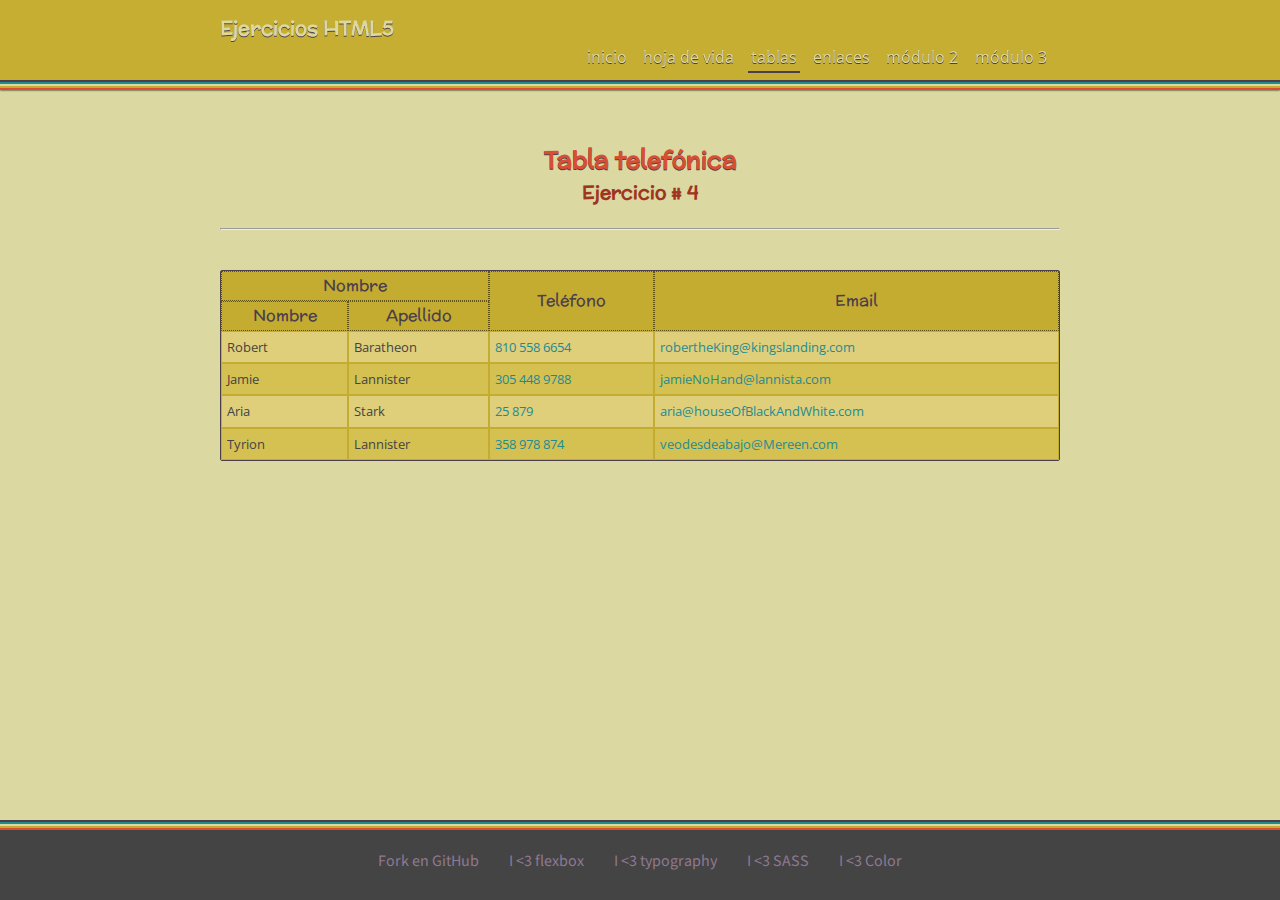
<file: tabla.html>
<!doctype html>
<html lang="es">

<head>
    <meta charset="UTF-8">
    <meta name="author" content="Jlixerkun Camargo">
    <meta name="description" content="HTML5 UMB virtual - 2016-1">
    <meta name="keywords" content="HTML5 CSS JavaScript">
    <meta name="viewport" content="width=device-width, initial-scale=1.0">

    <title>Tabla telefónica | HTML5 UMB virtual</title>

    <link rel="stylesheet" href="css/miEstilo.css">
</head>

<body>
    <div class="pagina">
        <header class="cabeza">
            <div class="contenedor">
                <div class="encabezado">
                    <h1 class="titulo-sitio"><a href="index.html">Ejercicios HTML5</a></h1>
                    <nav class="navegacion-principal">
                        <ul>
                            <li><a href="index.html">inicio</a></li>
                            <li><a href="hoja-de-vida.html">hoja de vida</a></li>
                            <li class="active"><a href="tabla.html">tablas</a></li>
                            <li><a href="enlaces.html">enlaces</a></li>
                            <li><a href="pagina2.html">módulo 2</a></li>                            
                            <li><a href="modulo3.html">módulo 3</a></li>
                        </ul>
                    </nav>
                </div>
            </div>
        </header>

        <section class="cuerpo">
            <div class="contenedor">
                <div class="seccion">
                    <hgroup>
                        <center>
                            <h2 class="titulo">Tabla telefónica</h2>
                            <h3 class="subtitulo">Ejercicio # 4</h3>
                        </center>
                    </hgroup>
                </div>
                <hr>
                <div class="seccion">
                    <table class="zebra" cellspacing="0">
                        <thead>
                            <tr>
                                <th colspan="2">Nombre</th>
                                <th rowspan="2">Teléfono</th>
                                <th rowspan="2">Email</th>
                            </tr>
                            <tr>
                                <th>Nombre</th>
                                <th>Apellido</th>
                            </tr>
                        </thead>
                        <tbody>
                            <tr>
                                <td>Robert</td>
                                <td>Baratheon</td>
                                <td><a href="tel:18105586654">810 558 6654</a></td>
                                <td><a href="mailto:robertheKing@kingslanding.com">robertheKing@kingslanding.com</a></td>
                            </tr>
                            <tr>
                                <td>Jamie</td>
                                <td>Lannister</td>
                                <td><a href="tel:13054489788">305 448 9788</a></td>
                                <td><a href="mailto:jamieNoHand@lannista.com">jamieNoHand@lannista.com</a></td>
                            </tr>
                            <tr>
                                <td>Aria</td>
                                <td>Stark</td>
                                <td><a href="tel:125879">25 879</a></td>
                                <td><a href="mailto:aria@houseOfBlackAndWhite.com">aria@houseOfBlackAndWhite.com</a></td>
                            </tr>
                            <tr>
                                <td>Tyrion</td>
                                <td>Lannister</td>
                                <td><a href="tel:1358978874">358 978 874</a></td>
                                <td><a href="mailto:veodesdeabajo@Mereen.com">veodesdeabajo@Mereen.com</a></td>
                            </tr>
                        </tbody>
                    </table>
                </div>
            </div>
        </section>

        <footer class="pie">
            <div class="contenedor">
                <nav class="navegacion-secundaria">
                    <ul>
                        <li><a href="https://github.com/jlixerkun/sitioUMB" target="_blank">Fork en GitHub</a></li>
                        <li><a href="https://www.w3.org/TR/css-flexbox-1/" target="_blank">I &lt;3 flexbox</a></li>
                        <li><a href="https://www.google.com/fonts/" target="_blank">I &lt;3 typography</a></li>
                        <li><a href="http://sass-lang.com/" target="_blank">I &lt;3 SASS</a></li>
                        <li><a href="http://www.colourlovers.com/palette/1416141/Naked_Palette" target="_blank">I &lt;3 Color</a></li>
                    </ul>
                </nav>
            </div>
        </footer>

    </div>


<script src="js/jquery-1.12.3.min.js"></script>
<script src="js/scripts.js"></script>
</body>

</html>
</file>
<file: css/miEstilo.css>
@import url(https://fonts.googleapis.com/css?family=McLaren|Open+Sans:400,300|Source+Sans+Pro:400,300);
/* line 9, C:/xampp/htdocs/sitioUMB/css/miEstilo.scss */
body {
  background: #DBD8A2;
  box-sizing: border-box;
  color: #444;
  font-family: "Open Sans", sans-serif;
  margin: 0;
  padding: 0; }
  /* line 16, C:/xampp/htdocs/sitioUMB/css/miEstilo.scss */
  body * {
    box-sizing: border-box; }

/* line 26, C:/xampp/htdocs/sitioUMB/css/miEstilo.scss */
h1,
h2,
h3,
h4,
h5,
h6 {
  font-family: "McLaren", cursive; }

/* line 30, C:/xampp/htdocs/sitioUMB/css/miEstilo.scss */
ul {
  padding: 0;
  margin: 0;
  list-style: none; }

/* line 37, C:/xampp/htdocs/sitioUMB/css/miEstilo.scss */
.pagina {
  display: flex;
  flex-direction: column;
  justify-content: space-between;
  min-height: 100vh; }

/* line 44, C:/xampp/htdocs/sitioUMB/css/miEstilo.scss */
.contenedor {
  width: 90%;
  max-width: 840px;
  min-width: 280px; }

/* line 50, C:/xampp/htdocs/sitioUMB/css/miEstilo.scss */
a {
  color: #1E8C93;
  text-decoration: none; }
  /* line 53, C:/xampp/htdocs/sitioUMB/css/miEstilo.scss */
  a:hover {
    color: #1a787e; }

/* line 58, C:/xampp/htdocs/sitioUMB/css/miEstilo.scss */
.titulo {
  color: #D74F33;
  text-shadow: 0 1px 0 #4B3E4D;
  margin: 20px 0 0; }

/* line 64, C:/xampp/htdocs/sitioUMB/css/miEstilo.scss */
.subtitulo {
  color: #9e351f;
  margin: 0 0 20px; }

/* line 69, C:/xampp/htdocs/sitioUMB/css/miEstilo.scss */
.texto {
  color: #444; }

/* line 73, C:/xampp/htdocs/sitioUMB/css/miEstilo.scss */
.seccion {
  margin: 40px 0 20px; }

/* line 77, C:/xampp/htdocs/sitioUMB/css/miEstilo.scss */
.encabezado {
  display: flex;
  flex-direction: column;
  justify-content: space-between;
  align-items: flex-start; }

/* line 84, C:/xampp/htdocs/sitioUMB/css/miEstilo.scss */
.titulo-sitio {
  flex: 1;
  margin-bottom: 0;
  font-size: 20px; }
  /* line 88, C:/xampp/htdocs/sitioUMB/css/miEstilo.scss */
  .titulo-sitio a {
    color: #DBD8A2; }
    /* line 90, C:/xampp/htdocs/sitioUMB/css/miEstilo.scss */
    .titulo-sitio a:hover {
      color: #e9e7c7; }

/* line 96, C:/xampp/htdocs/sitioUMB/css/miEstilo.scss */
img.alinear-derecha {
  float: right;
  width: 30%;
  padding: 10px;
  max-width: 200px;
  min-width: 130px;
  box-shadow: 0 2px 0 #4B3E4D, 0 4px 0 #1E8C93, 0 6px 0 #DBD8A2, 0 8px 0 #C4AC30, 0 10px 0 #D74F33, 0 10px 2px #000; }

/* line 105, C:/xampp/htdocs/sitioUMB/css/miEstilo.scss */
.navegacion-principal {
  flex: 1;
  width: 100%; }
  /* line 108, C:/xampp/htdocs/sitioUMB/css/miEstilo.scss */
  .navegacion-principal ul {
    display: flex;
    justify-content: flex-end; }
    /* line 111, C:/xampp/htdocs/sitioUMB/css/miEstilo.scss */
    .navegacion-principal ul li {
      padding: 0.2em;
      margin-right: 10px; }
      /* line 117, C:/xampp/htdocs/sitioUMB/css/miEstilo.scss */
      .navegacion-principal ul li.active,
      .navegacion-principal ul li:hover {
        border-bottom: 2px solid #4B3E4D; }
    /* line 121, C:/xampp/htdocs/sitioUMB/css/miEstilo.scss */
    .navegacion-principal ul a {
      color: #DBD8A2; }
      /* line 123, C:/xampp/htdocs/sitioUMB/css/miEstilo.scss */
      .navegacion-principal ul a:hover {
        color: #DBD8A2; }

/* line 130, C:/xampp/htdocs/sitioUMB/css/miEstilo.scss */
.navegacion-secundaria {
  display: flex;
  justify-content: center; }

/* line 136, C:/xampp/htdocs/sitioUMB/css/miEstilo.scss */
.responsive {
  max-width: 100%; }

/* line 140, C:/xampp/htdocs/sitioUMB/css/miEstilo.scss */
.texto-derecha {
  text-align: right; }

/* line 144, C:/xampp/htdocs/sitioUMB/css/miEstilo.scss */
.enunciado {
  color: #666;
  font-style: italic; }

/* line 151, C:/xampp/htdocs/sitioUMB/css/miEstilo.scss */
.multicolor h2 {
  color: #D74F33; }
  /* line 153, C:/xampp/htdocs/sitioUMB/css/miEstilo.scss */
  .multicolor h2:nth-of-type(3n) {
    color: #C4AC30; }
  /* line 156, C:/xampp/htdocs/sitioUMB/css/miEstilo.scss */
  .multicolor h2:nth-of-type(2n) {
    color: #4B3E4D; }
  /* line 159, C:/xampp/htdocs/sitioUMB/css/miEstilo.scss */
  .multicolor h2:nth-of-type(4n+2) {
    color: fuchsia; }

/* line 163, C:/xampp/htdocs/sitioUMB/css/miEstilo.scss */
.multicolor p {
  color: #D74F33; }
  /* line 165, C:/xampp/htdocs/sitioUMB/css/miEstilo.scss */
  .multicolor p:nth-of-type(3n+1) {
    text-align: justify;
    color: #1E8C93; }
  /* line 169, C:/xampp/htdocs/sitioUMB/css/miEstilo.scss */
  .multicolor p:nth-of-type(2n) {
    color: #000;
    text-align: right; }

/* line 177, C:/xampp/htdocs/sitioUMB/css/miEstilo.scss */
figure.centrada {
  width: 70%;
  max-width: 450px;
  margin: 10px auto; }
  /* line 181, C:/xampp/htdocs/sitioUMB/css/miEstilo.scss */
  figure.centrada img {
    width: 100%; }

/* line 186, C:/xampp/htdocs/sitioUMB/css/miEstilo.scss */
figure.derecha {
  width: 70%;
  max-width: 450px;
  margin: 10px 0 10px auto; }
  /* line 190, C:/xampp/htdocs/sitioUMB/css/miEstilo.scss */
  figure.derecha img {
    width: 100%; }

/* line 196, C:/xampp/htdocs/sitioUMB/css/miEstilo.scss */
figure img {
  max-width: 100%; }

/* line 201, C:/xampp/htdocs/sitioUMB/css/miEstilo.scss */
figcaption {
  font-family: "Source Sans Pro", sans-serif;
  font-size: 11px;
  line-height: 1.3; }

/* line 208, C:/xampp/htdocs/sitioUMB/css/miEstilo.scss */
table.zebra {
  width: 100%;
  border: 1px solid #4B3E4D;
  border-radius: 2px; }
  /* line 213, C:/xampp/htdocs/sitioUMB/css/miEstilo.scss */
  table.zebra thead tr {
    background: #C4AC30 !important; }
  /* line 216, C:/xampp/htdocs/sitioUMB/css/miEstilo.scss */
  table.zebra thead th {
    color: #4B3E4D;
    font-family: "McLaren", cursive;
    font-weight: lighter;
    border: 1px dotted #5e5217; }
  /* line 223, C:/xampp/htdocs/sitioUMB/css/miEstilo.scss */
  table.zebra tbody {
    font-size: 80%; }
  /* line 226, C:/xampp/htdocs/sitioUMB/css/miEstilo.scss */
  table.zebra tr {
    background: #dfcf7b; }
    /* line 228, C:/xampp/htdocs/sitioUMB/css/miEstilo.scss */
    table.zebra tr td {
      padding: 5px;
      border: 1px solid #C4AC30; }
    /* line 232, C:/xampp/htdocs/sitioUMB/css/miEstilo.scss */
    table.zebra tr:nth-of-type(2n) {
      background: #d5c052; }

/* line 239, C:/xampp/htdocs/sitioUMB/css/miEstilo.scss */
.cabeza {
  background: rgba(196, 172, 48, 0.98);
  color: #DBD8A2;
  text-shadow: 0 1px 0 #4B3E4D;
  display: flex;
  justify-content: center;
  position: fixed;
  width: 100vw;
  height: 80px;
  box-shadow: 0 2px 0 #4B3E4D, 0 4px 0 #1E8C93, 0 6px 0 #DBD8A2, 0 8px 0 #C4AC30, 0 10px 0 #D74F33, 0 10px 2px #000;
  z-index: 100; }

/* line 252, C:/xampp/htdocs/sitioUMB/css/miEstilo.scss */
.cuerpo {
  padding: 20px 0;
  margin-top: 80px;
  display: flex;
  justify-content: center;
  line-height: 1.6;
  font-size: 16px; }

/* line 261, C:/xampp/htdocs/sitioUMB/css/miEstilo.scss */
.pie {
  padding: 20px 0;
  font-family: "Source Sans Pro", sans-serif;
  display: flex;
  justify-content: center;
  height: 70px;
  color: #DBD8A2;
  background: #444;
  box-shadow: 0 -2px 0 #D74F33, 0 -4px 0 #C4AC30, 0 -6px 0 #DBD8A2, 0 -8px 0 #1E8C93, 0 -10px 0 #4B3E4D; }
  /* line 270, C:/xampp/htdocs/sitioUMB/css/miEstilo.scss */
  .pie ul {
    color: #8f7892;
    display: flex;
    justify-content: flex-start; }
    /* line 274, C:/xampp/htdocs/sitioUMB/css/miEstilo.scss */
    .pie ul li {
      padding-right: 30px; }
      /* line 276, C:/xampp/htdocs/sitioUMB/css/miEstilo.scss */
      .pie ul li:last-of-type {
        padding: 0; }
      /* line 279, C:/xampp/htdocs/sitioUMB/css/miEstilo.scss */
      .pie ul li a {
        color: inherit; }
        /* line 281, C:/xampp/htdocs/sitioUMB/css/miEstilo.scss */
        .pie ul li a:hover {
          color: #a694a9;
          text-shadow: 0 0 1px #DBD8A2; }

/* line 291, C:/xampp/htdocs/sitioUMB/css/miEstilo.scss */
article {
  border-bottom: 1px solid #D74F33;
  margin: 1em 0 2em;
  padding-bottom: 2em; }
  /* line 295, C:/xampp/htdocs/sitioUMB/css/miEstilo.scss */
  article ul {
    list-style: circle;
    padding-left: 1em; }

/* line 301, C:/xampp/htdocs/sitioUMB/css/miEstilo.scss */
.colofon-ejercicio {
  font-size: 80%; }

/* line 306, C:/xampp/htdocs/sitioUMB/css/miEstilo.scss */
#canvas1 {
  background: #fff; }

/* line 310, C:/xampp/htdocs/sitioUMB/css/miEstilo.scss */
#canvas2 {
  background: #cfcfcf; }

/* line 314, C:/xampp/htdocs/sitioUMB/css/miEstilo.scss */
#canvas3 {
  background: #badbad; }

/* line 318, C:/xampp/htdocs/sitioUMB/css/miEstilo.scss */
.canvas-container {
  width: 100%;
  min-width: 300px;
  height: 150px; }
  /* line 322, C:/xampp/htdocs/sitioUMB/css/miEstilo.scss */
  .canvas-container canvas {
    background: #bedbed; }

/* line 328, C:/xampp/htdocs/sitioUMB/css/miEstilo.scss */
.center {
  text-align: center; }

/* line 332, C:/xampp/htdocs/sitioUMB/css/miEstilo.scss */
form {
  background: rgba(30, 140, 147, 0.12);
  padding: 5px; }

/* line 338, C:/xampp/htdocs/sitioUMB/css/miEstilo.scss */
legend,
label {
  font-size: 0.8em; }

/* line 342, C:/xampp/htdocs/sitioUMB/css/miEstilo.scss */
fieldset {
  margin-bottom: 1em; }
  /* line 344, C:/xampp/htdocs/sitioUMB/css/miEstilo.scss */
  fieldset.acento {
    font-size: 110%;
    font-style: italic;
    font-weight: bolder; }
    /* line 348, C:/xampp/htdocs/sitioUMB/css/miEstilo.scss */
    fieldset.acento input {
      font-weight: inherit;
      font-style: inherit;
      font-size: inherit;
      width: 100%; }

/* line 359, C:/xampp/htdocs/sitioUMB/css/miEstilo.scss */
input,
select,
textarea {
  padding: 0.5em;
  border-radius: 0.2em;
  border: 1px solid #1E8C93;
  flex: 1; }
  /* line 364, C:/xampp/htdocs/sitioUMB/css/miEstilo.scss */
  input[type="color"],
  select[type="color"],
  textarea[type="color"] {
    padding: 0;
    height: 30px; }

/* line 370, C:/xampp/htdocs/sitioUMB/css/miEstilo.scss */
.radio-label {
  font-size: 0.8em;
  font-weight: 600; }

/* line 375, C:/xampp/htdocs/sitioUMB/css/miEstilo.scss */
label {
  width: 150px;
  padding-right: 10px;
  text-align: right; }
  /* line 379, C:/xampp/htdocs/sitioUMB/css/miEstilo.scss */
  label.corta {
    width: 80px; }
  /* line 382, C:/xampp/htdocs/sitioUMB/css/miEstilo.scss */
  label.media {
    width: 110px; }

/* line 387, C:/xampp/htdocs/sitioUMB/css/miEstilo.scss */
.campo {
  align-items: center;
  display: flex;
  justify-content: space-between;
  margin: 1em auto; }
  /* line 392, C:/xampp/htdocs/sitioUMB/css/miEstilo.scss */
  .campo.izquierda {
    justify-content: flex-start; }

/* line 398, C:/xampp/htdocs/sitioUMB/css/miEstilo.scss */
pre {
  background: #444;
  color: #AAA;
  padding: 1em;
  font-size: 80%;
  line-height: 1.2;
  font-family: monospace;
  white-space: pre-wrap; }

/* line 409, C:/xampp/htdocs/sitioUMB/css/miEstilo.scss */
.calendario {
  font-size: 0.8em;
  min-width: 288px;
  background: #fff;
  padding: 5px; }

/* line 416, C:/xampp/htdocs/sitioUMB/css/miEstilo.scss */
.dias-semana {
  display: flex;
  justify-content: flex-start; }
  /* line 419, C:/xampp/htdocs/sitioUMB/css/miEstilo.scss */
  .dias-semana li {
    font-family: "McLaren", cursive;
    flex-basis: 14.28%;
    border-right: 1px solid #1E8C93;
    border-top: 1px solid #1E8C93;
    border-bottom: 1px solid #1E8C93;
    text-align: center; }
    /* line 426, C:/xampp/htdocs/sitioUMB/css/miEstilo.scss */
    .dias-semana li:first-of-type {
      border-left: 1px solid #1E8C93; }

/* line 432, C:/xampp/htdocs/sitioUMB/css/miEstilo.scss */
.dias-mes {
  display: flex;
  justify-content: flex-start;
  flex-wrap: wrap; }
  /* line 436, C:/xampp/htdocs/sitioUMB/css/miEstilo.scss */
  .dias-mes li {
    flex-basis: 14.28%;
    border-right: 1px solid #1E8C93;
    border-bottom: 1px solid #1E8C93;
    height: 60px;
    text-align: right;
    padding: 0 5px; }
    /* line 443, C:/xampp/htdocs/sitioUMB/css/miEstilo.scss */
    .dias-mes li.blank {
      background: #efefef; }
    /* line 446, C:/xampp/htdocs/sitioUMB/css/miEstilo.scss */
    .dias-mes li:first-of-type {
      border-left: 1px solid #1E8C93; }
    /* line 449, C:/xampp/htdocs/sitioUMB/css/miEstilo.scss */
    .dias-mes li:nth-of-type(7n+1) {
      border-left: 1px solid #1E8C93; }
    /* line 453, C:/xampp/htdocs/sitioUMB/css/miEstilo.scss */
    .dias-mes li:nth-of-type(7n),
    .dias-mes li.festivo {
      background: #D5DDEA;
      color: #1E8C93;
      font-weight: 600; }

@media (max-width: 500px) {
  /* line 462, C:/xampp/htdocs/sitioUMB/css/miEstilo.scss */
  .oculta-movil {
    display: none; }
  /* line 465, C:/xampp/htdocs/sitioUMB/css/miEstilo.scss */
  .dias-mes li {
    height: 30px; } }

/* line 471, C:/xampp/htdocs/sitioUMB/css/miEstilo.scss */
.tabla-zebra {
  padding: 5px;
  font-size: 0.9em;
  width: 100%;
  background: #fff;
  border: 1px solid #f90;
  border-collapse: collapse; }
  /* line 480, C:/xampp/htdocs/sitioUMB/css/miEstilo.scss */
  .tabla-zebra thead tr th {
    font-family: "McLaren", cursive;
    border: 1px solid #f90; }
  /* line 487, C:/xampp/htdocs/sitioUMB/css/miEstilo.scss */
  .tabla-zebra tbody td {
    padding: 5px;
    border: 1px solid #f90; }
  /* line 491, C:/xampp/htdocs/sitioUMB/css/miEstilo.scss */
  .tabla-zebra tbody tr:nth-of-type(2n) {
    background: #F5E5CE; }

/* line 498, C:/xampp/htdocs/sitioUMB/css/miEstilo.scss */
.italic {
  font-style: italic; }

/* line 502, C:/xampp/htdocs/sitioUMB/css/miEstilo.scss */
.bold {
  font-weight: bold; }

/* line 506, C:/xampp/htdocs/sitioUMB/css/miEstilo.scss */
.underline {
  text-decoration: underline; }

/* line 510, C:/xampp/htdocs/sitioUMB/css/miEstilo.scss */
.strikeThrough {
  text-decoration: line-through; }

/* line 514, C:/xampp/htdocs/sitioUMB/css/miEstilo.scss */
.center {
  text-align: center; }

/* line 518, C:/xampp/htdocs/sitioUMB/css/miEstilo.scss */
.right {
  text-align: right; }

/* line 522, C:/xampp/htdocs/sitioUMB/css/miEstilo.scss */
.sans {
  font-family: sans-serif; }

/* line 526, C:/xampp/htdocs/sitioUMB/css/miEstilo.scss */
.serif {
  font-family: serif; }

/* line 530, C:/xampp/htdocs/sitioUMB/css/miEstilo.scss */
.big {
  font-size: 2em; }

/* line 534, C:/xampp/htdocs/sitioUMB/css/miEstilo.scss */
.small {
  font-size: 0.7em; }

/* line 538, C:/xampp/htdocs/sitioUMB/css/miEstilo.scss */
.verdana {
  font-family: 'Verdana'; }

/* line 542, C:/xampp/htdocs/sitioUMB/css/miEstilo.scss */
.batang {
  font-family: 'Batang'; }

/* line 546, C:/xampp/htdocs/sitioUMB/css/miEstilo.scss */
.garamond {
  font-family: 'Garamond'; }

/* line 550, C:/xampp/htdocs/sitioUMB/css/miEstilo.scss */
.arial {
  font-family: 'Arial'; }

/* line 554, C:/xampp/htdocs/sitioUMB/css/miEstilo.scss */
.comic {
  font-family: 'Comic sans ms'; }

/* line 558, C:/xampp/htdocs/sitioUMB/css/miEstilo.scss */
.calibri {
  font-family: 'Calibri'; }

/* line 562, C:/xampp/htdocs/sitioUMB/css/miEstilo.scss */
.georgia {
  font-family: 'Georgia'; }

/* line 567, C:/xampp/htdocs/sitioUMB/css/miEstilo.scss */
[class^="caja"] {
  width: 30%;
  display: inline-block;
  margin-right: 3%; }
  /* line 571, C:/xampp/htdocs/sitioUMB/css/miEstilo.scss */
  [class^="caja"]:last-of-type {
    margin-right: 0; }

/* line 576, C:/xampp/htdocs/sitioUMB/css/miEstilo.scss */
.caja1 {
  border: 1px dashed red;
  background: white;
  border-radius: 50%;
  padding: 35px; }

/* line 583, C:/xampp/htdocs/sitioUMB/css/miEstilo.scss */
.caja2 {
  border: 5px dotted #f90;
  background: #C4AC30;
  border-radius: 2px;
  padding: 10px; }

/* line 590, C:/xampp/htdocs/sitioUMB/css/miEstilo.scss */
.caja3 {
  border: 10px solid #1E8C93;
  background: #4B3E4D;
  border-radius: 2px;
  padding: 15px;
  color: #DBD8A2; }

/* line 598, C:/xampp/htdocs/sitioUMB/css/miEstilo.scss */
.box-model {
  display: block;
  width: 40%;
  padding: 1em;
  margin: 1em auto;
  min-width: 280px; }

/* line 606, C:/xampp/htdocs/sitioUMB/css/miEstilo.scss */
.shadow1 {
  box-shadow: 1px 1px 10px 2px #333; }

/* line 610, C:/xampp/htdocs/sitioUMB/css/miEstilo.scss */
.shadow2 {
  box-shadow: inset 1px 1px 10px 2px #333; }

/* line 614, C:/xampp/htdocs/sitioUMB/css/miEstilo.scss */
.shadow3 {
  box-shadow: 0 0 0 3px #C4AC30, 0 0 0 7px #1E8C93, 0 0 0 10px #DBD8A2, 0 0 0 13px #4B3E4D, 0 0 0 17px #D74F33;
  margin: 2em auto; }

/* line 619, C:/xampp/htdocs/sitioUMB/css/miEstilo.scss */
.modelo-caja {
  width: 400px;
  background: #fff;
  border: 1px solid red;
  margin: 30px;
  padding: 10px; }

/* line 627, C:/xampp/htdocs/sitioUMB/css/miEstilo.scss */
.btn-mod3 {
  background: #1E8C93;
  color: #fff;
  padding: 10px;
  text-align: center;
  margin: 10px 0;
  display: inline-block; }
  /* line 634, C:/xampp/htdocs/sitioUMB/css/miEstilo.scss */
  .btn-mod3:hover {
    color: #FFF;
    text-shadow: 0 0 2px #fff; }

/* line 640, C:/xampp/htdocs/sitioUMB/css/miEstilo.scss */
.desarrollo-ej53 {
  display: none;
  width: 300px;
  margin: 1em auto;
  text-align: center; }

/* line 647, C:/xampp/htdocs/sitioUMB/css/miEstilo.scss */
.tabla-mult {
  border: 1px solid #4B3E4D;
  border-collapse: collapse;
  font-size: 10px;
  background: #fff;
  width: 100%; }
  /* line 654, C:/xampp/htdocs/sitioUMB/css/miEstilo.scss */
  .tabla-mult tr:nth-of-type(2n) {
    background: #ddd; }
  /* line 658, C:/xampp/htdocs/sitioUMB/css/miEstilo.scss */
  .tabla-mult td {
    padding: 5px;
    border: 1px solid #4B3E4D;
    text-align: center; }

/* line 666, C:/xampp/htdocs/sitioUMB/css/miEstilo.scss */
.noShow.ej73 {
  width: 300px;
  margin: 1em auto;
  text-align: center; }

/* line 671, C:/xampp/htdocs/sitioUMB/css/miEstilo.scss */
.noShow span {
  margin-right: 10px;
  padding: 5px;
  display: inline-block; }

/*# sourceMappingURL=miEstilo.css.map */
</file>
